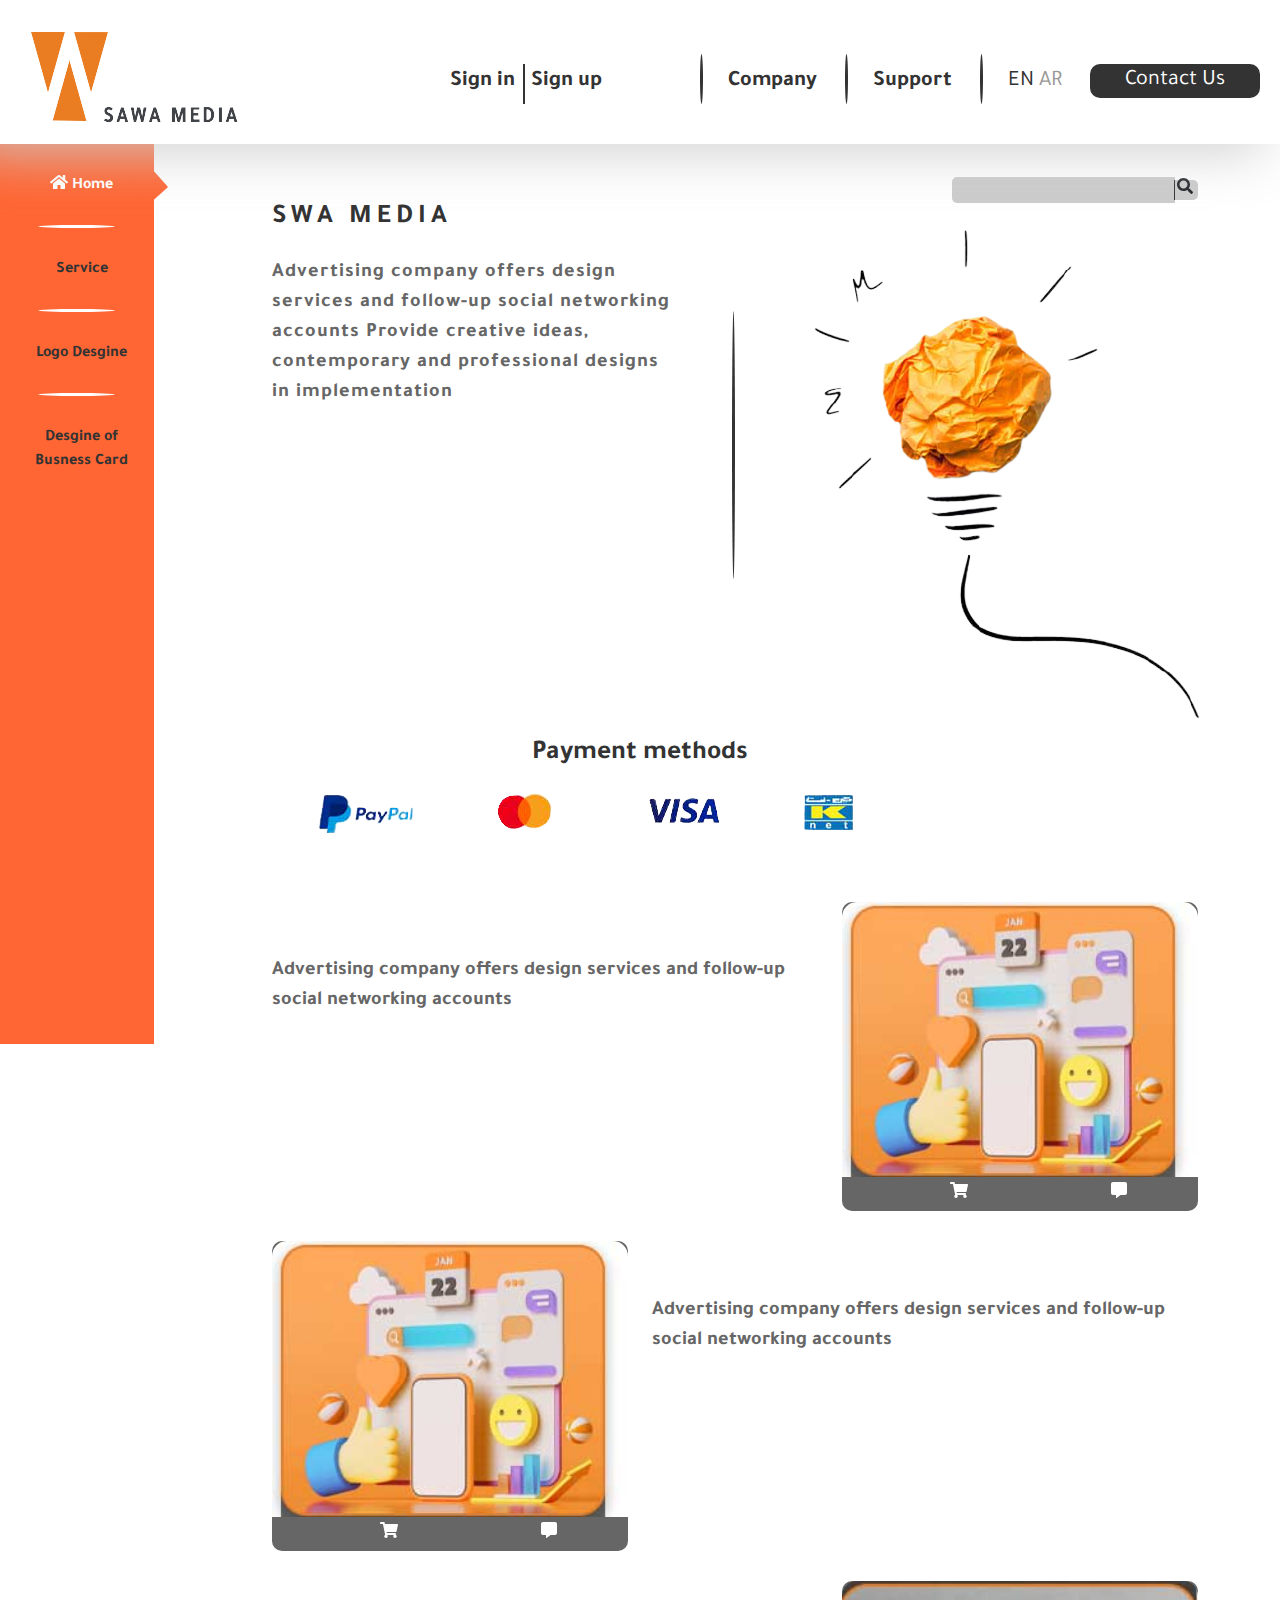
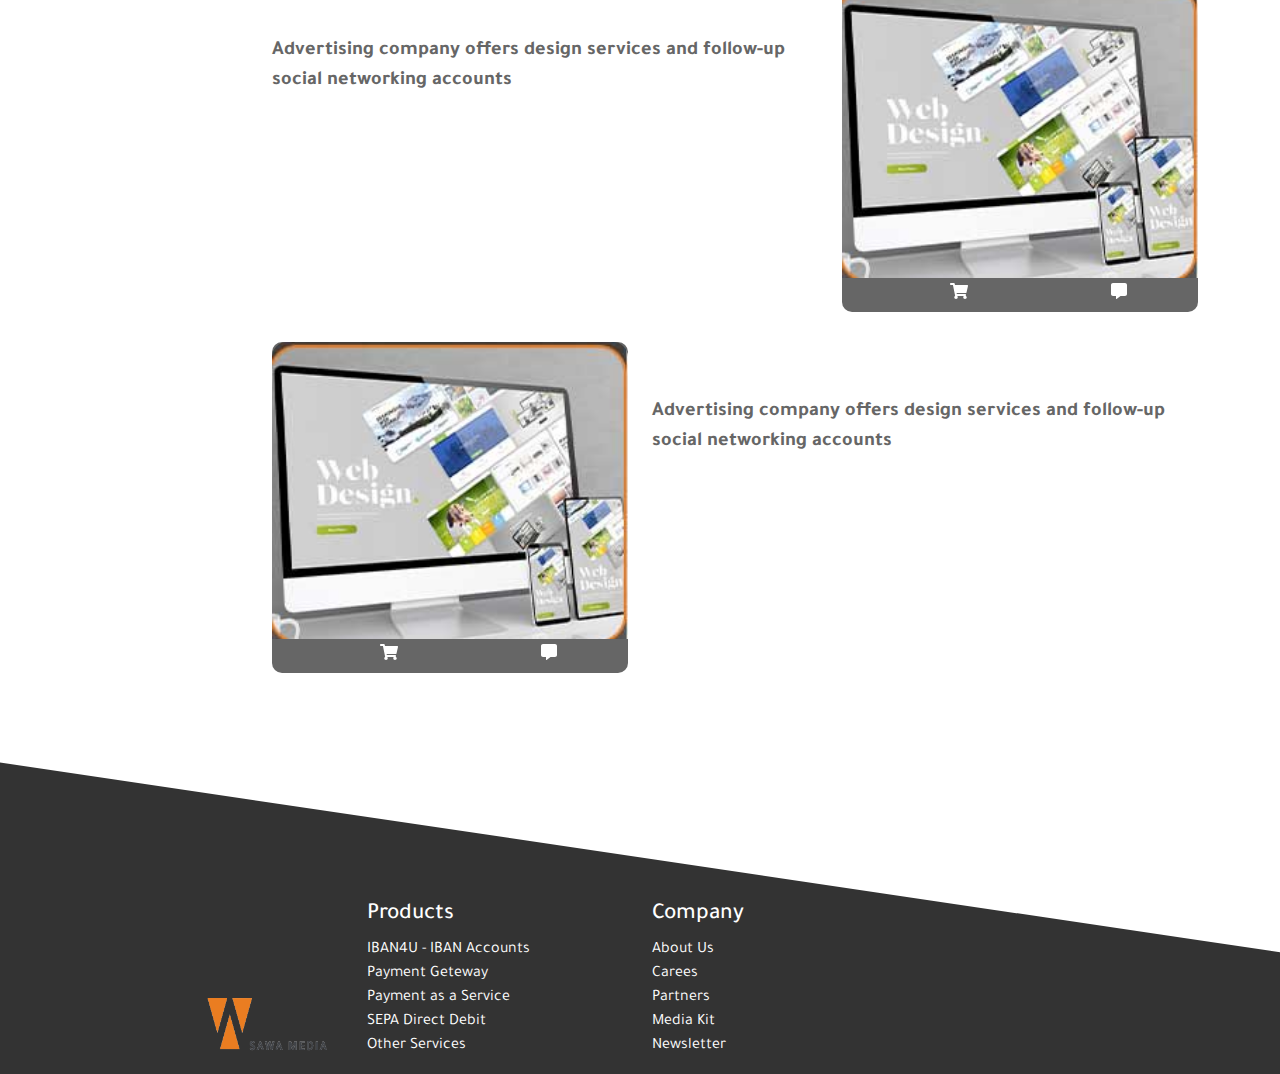
<file: index.html>
<!DOCTYPE html>
<html lang="en">
  <head>
    <meta charset="UTF-8" />
    <meta http-equiv="X-UA-Compatible" content="IE=edge" />
    <meta name="viewport" content="width=device-width, initial-scale=1.0" />
    <title>SAWA MEDIA</title>
    <link rel="stylesheet" href="./css/bootstrap.min.css" />
    <link rel="stylesheet" href="./css/fontawesome.min.css.css" />
    
    <link
      href="https://fonts.googleapis.com/css2?family=Tajawal:wght@400;700;900&display=swap"
      rel="stylesheet"
    />
    <link rel="stylesheet" href="./css/style.css" />
    <link rel="stylesheet" href="./css/responsive.css">
  </head>
  <body>
    <!-- header part start -->

    <header id="top-header">
      <nav class="navbar navbar-expand-md navbar-light py-0 main-header">
        <div class="container-fluid px-0">
          <a class="logo" href="./index.html">
            <img src="./images/logo.png" alt="SAWA" />
          </a>
          <button
            class="navbar-toggler"
            type="button"
            data-bs-toggle="collapse"
            data-bs-target="#mynav"
            aria-controls="navbarSupportedContent"
            aria-expanded="false"
            aria-label="Toggle navigation"
          >
            <span class="navbar-toggler-icon"></span>
          </button>
          <div class="collapse navbar-collapse" id="mynav">
            <ul class="navbar-nav ms-auto mb-2 mb-lg-0">
              <li class="nav-item registation d-flex">
                <a class="nav-link signin" href="./signin.html">Sign in </a>
                <a class="nav-link" href="./signup.html">Sign up </a>
              </li>
              <li class="nav-item vector">
                <a href="" class="nav-link">Company</a>
              </li>
              <li class="nav-item vector">
                <a href="" class="nav-link">Support</a>
              </li>
              <li class="nav-item lang vector">
                <a href="" class="nav-link">EN <span>AR</span></a>
              </li>
              <li class="nav-item contact">
                <a href="./contact-us.html" class="nav-link">Contact Us</a>
              </li>
            </ul>
          </div>
        </div>
      </nav>
      <!-- left slidebar -->
      <div id="left-slide">
        
        <ul class="nav flex-column">
          <li class="nav-item">
            <a class="nav-link active" data-bs-toggle="tab" aria-current="page" href="./index.html"><i class="fas fa-home"></i> Home</a>
          </li>
          <li class="nav-item">
            <a class="nav-link" data-toggle="tab"   href="./service.html"> Service</a>
          </li>
          <li class="nav-item">
            <a class="nav-link" data-bs-toggle="tab" href="./logoDesgine.html">Logo Desgine</a>
          </li>
          <li class="nav-item">
            <a class="nav-link" data-bs-toggle="tab" href="./busness.html">Desgine of Busness Card</a>
          </li>
         
        </ul>
      </div>
    </header>

    <!-- header part ends -->

  

    <!-- media part start -->

    <section id="media">
      <div class="container">
        <div class="search text-end">
          <form action="">
            <input type="text" class="search-box" />
            <span class="search-icon"> <i class="fas fa-search"></i></span>
          </form>
        </div>
        <div class="row justify-space-between">
          <div class="col-xxl-6 offset-xl-2 col-xxl-1 offset-xl-2 col-lg-5 offset-md-2 col-md-6 content">
            <h2>SWA MEDIA</h2>
            <p>
              Advertising company offers design services and follow-up social
              networking accounts Provide creative ideas, contemporary and
              professional designs in implementation
            </p>
          </div>
          <div class="col-lg-5 col-xxl-4 col-md-4 ">
            <div class="right-img">
              <img
                src="./images/web-site-design-removebg-preview (1).png"
                alt=""
              />
            </div>
          </div>
          <div class="col-lg-10 offset-xl-1 offset-lg-2 text-center payment">
            <h2>Payment methods</h2>
            <ul class="text-center justify-content-center d-flex pyment_img">
              <li>
                <a href="#">
                  <img src="./images/pament1-removebg-preview.png" alt="" />
                </a>
              </li>
              <li>
                <a href="#">
                  <img src="./images/pament2-removebg-preview.png" alt="" />
                </a>
              </li>
              <li>
                <a href="#">
                  <img src="./images/pament3-removebg-preview.png" alt="" />
                </a>
              </li>
              <li>
                <a href="#">
                  <img src="./images/pament4-removebg-preview.png" alt="" />
                </a>
              </li>
            </ul>
          </div>
        </div>
      </div>
    </section>

    <!-- media part end -->
    <!-- service part start -->
    
    <section id="service">
      <div class="container">
        <div class="row justify-content-center">
          <div class="col-xxl-7 offset-xl-2 offset-xxl-1 col-md-6 offset-md-2   secvice-content">
            <p>
              Advertising company offers design services and follow-up social
              networking accounts
            </p>
          </div>
          <div class="col-md-4 text-end">
            <div class="img">
              <img src="./images/service01.jpg" alt="" />

              <div class="icon d-flex justify-content-end">
                <a href=""><i class="fas fa-shopping-cart"></i></a>
                <a href=""><i class="fas fa-comment-alt"></i></a>
              </div>
            </div>
          </div>
          
          <div class="col-md-4  offset-xxl-1 offset-xl-2 offset-md-2 text-end">
            <div class="img">
              <img src="./images/service01.jpg" alt="" />

              <div class="icon d-flex justify-content-end">
                <a href=""><i class="fas fa-shopping-cart"></i></a>
                <a href=""><i class="fas fa-comment-alt"></i></a>
              </div>
            </div>
          </div>
          <div class="col-xxl-7 col-xl-6 col-md-6 secvice-content">
            <p>
              Advertising company offers design services and follow-up social
              networking accounts
            </p>
          </div>
          <div class="col-xxl-7 col-xl-6 col-xl-6 offset-xl-2 offset-xxl-1 col-md-6 offset-md-2  secvice-content">
            <p>
              Advertising company offers design services and follow-up social
              networking accounts
            </p>
          </div>
          <div class="col-md-4 text-end">
            <div class="img">
              <img src="./images/service02.jpg" alt="" />

              <div class="icon d-flex justify-content-end">
                <a href=""><i class="fas fa-shopping-cart"></i></a>
                <a href=""><i class="fas fa-comment-alt"></i></a>
              </div>
            </div>
          </div>
          <div class="col-md-4 offset-xl-2 offset-xxl-1 offset-md-2 text-end">
            <div class="img">
              <img src="./images/service02.jpg" alt="" />

              <div class="icon d-flex justify-content-end">
                <a href=""><i class="fas fa-shopping-cart"></i></a>
                <a href=""><i class="fas fa-comment-alt"></i></a>
              </div>
            </div>
          </div>
          <div class="col-xl-6 col-xxl-7 col-md-6 secvice-content  ">
            <p>
              Advertising company offers design services and follow-up social
              networking accounts
            </p>
          </div>
         
          
         
        </div>
      </div>
    </section>
<!-- service part ends -->

<!-- footer part start -->

<footer id="footer">
<div class="container">
  <div class="row">
    <div class="col-md-2 offset-xl-1 offset-md-2">
      <a href="#">
        <img class="logo" src="./images/logo.png" alt="">
      </a>
    </div>
    <div class="col-md-3 col-sm-6 mt-sm-5 product">
      <h4>Products</h4>
      <ul>
        <li><a href="">IBAN4U - IBAN Accounts</a></li>
        <li><a href="">Payment Geteway</a></li>
        <li><a href="">Payment as a Service</a></li>
        <li><a href="">SEPA Direct Debit</a></li>
        <li><a href="">Other Services</a></li>
      </ul>
    </div>
    <div class="col-md-3 col-sm-6 mt-sm-5 product company">
      <h4>Company</h4>
      <ul>
        <li><a href="./aboutus.html">About Us</a></li>
        <li><a href="">Carees</a></li>
        <li><a href="">Partners</a></li>
        <li><a href="">Media Kit</a></li>
        <li><a href="">Newsletter</a></li>
      </ul>
    </div>
    </div>
  </div>
</div>

</footer>

<!-- footer part ends -->

    <!-- js file link -->
    <script src="./js/jquery-3.6.0.min.js"></script>
    <script src="./js/bootstrap.bundle.min.js"></script>
    
    <script src="./js/all.min.js"></script>
    <script src="./js/index.js"></script>
  </body>
</html>
</file>
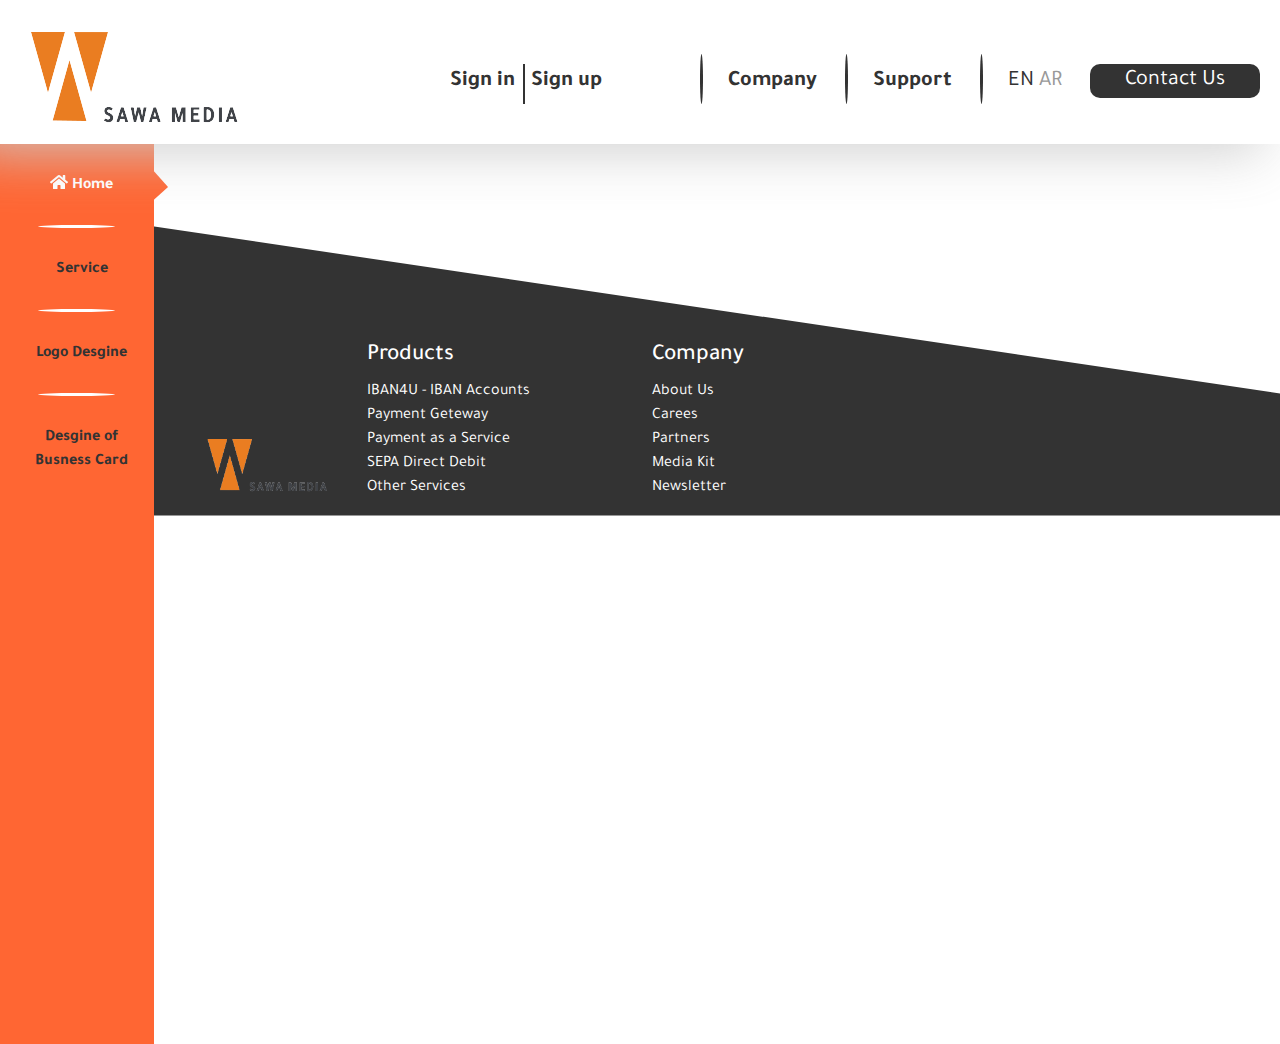
<file: aboutus.html>
<!DOCTYPE html>
<html lang="en">
  <head>
    <meta charset="UTF-8" />
    <meta http-equiv="X-UA-Compatible" content="IE=edge" />
    <meta name="viewport" content="width=device-width, initial-scale=1.0" />
    <title>SAWA MEDIA</title>
    <link rel="stylesheet" href="./css/bootstrap.min.css" />
    <link rel="stylesheet" href="./css/fontawesome.min.css.css" />
    
    <link
      href="https://fonts.googleapis.com/css2?family=Tajawal:wght@400;700;900&display=swap"
      rel="stylesheet"
    />
    <link rel="stylesheet" href="./css/style.css" />
    <link rel="stylesheet" href="./css/responsive.css">
  </head>
  <body>
    <!-- header part start -->

    <header id="top-header">
      <nav class="navbar navbar-expand-md navbar-light py-0 main-header">
        <div class="container-fluid px-0">
          <a class="logo" href="./index.html">
            <img src="./images/logo.png" alt="SAWA" />
          </a>
          <button
            class="navbar-toggler"
            type="button"
            data-bs-toggle="collapse"
            data-bs-target="#mynav"
            aria-controls="navbarSupportedContent"
            aria-expanded="false"
            aria-label="Toggle navigation"
          >
            <span class="navbar-toggler-icon"></span>
          </button>
          <div class="collapse navbar-collapse" id="mynav">
            <ul class="navbar-nav ms-auto mb-2 mb-lg-0">
              <li class="nav-item registation d-flex">
                <a class="nav-link signin" href="./signin.html">Sign in </a>
                <a class="nav-link" href="./signup.html">Sign up </a>
              </li>
              <li class="nav-item vector">
                <a href="" class="nav-link">Company</a>
              </li>
              <li class="nav-item vector">
                <a href="" class="nav-link">Support</a>
              </li>
              <li class="nav-item lang vector">
                <a href="" class="nav-link">EN <span>AR</span></a>
              </li>
              <li class="nav-item contact">
                <a href="" class="nav-link">Contact Us</a>
              </li>
            </ul>
          </div>
        </div>
      </nav>
      <!-- left slidebar -->
      <div id="left-slide">
        
        <ul class="nav flex-column">
          <li class="nav-item">
            <a class="nav-link active" data-bs-toggle="tab" aria-current="page" href="./index.html"><i class="fas fa-home"></i> Home</a>
          </li>
          <li class="nav-item">
            <a class="nav-link" data-toggle="tab"   href="./service.html"> Service</a>
          </li>
          <li class="nav-item">
            <a class="nav-link" data-bs-toggle="tab" href="./logoDesgine.html">Logo Desgine</a>
          </li>
          <li class="nav-item">
            <a class="nav-link" data-bs-toggle="tab" href="./busness.html">Desgine of Busness Card</a>
          </li>
         
        </ul>
      </div>
    </header>

    <!-- header part ends -->

      <!-- about us part start -->

      <section id="about-us"></section>

      <!-- about us part ends -->

<!-- footer part start -->

<footer id="footer">
<div class="container">
  <div class="row">
    <div class="col-md-2 offset-xl-1 offset-md-2">
      <a href="#">
        <img class="logo" src="./images/logo.png" alt="">
      </a>
    </div>
    <div class="col-md-3 col-sm-6 mt-sm-5 product">
      <h4>Products</h4>
      <ul>
        <li><a href="">IBAN4U - IBAN Accounts</a></li>
        <li><a href="">Payment Geteway</a></li>
        <li><a href="">Payment as a Service</a></li>
        <li><a href="">SEPA Direct Debit</a></li>
        <li><a href="">Other Services</a></li>
      </ul>
    </div>
    <div class="col-md-3 col-sm-6 mt-sm-5 product company">
      <h4>Company</h4>
      <ul>
        <li><a href="">About Us</a></li>
        <li><a href="">Carees</a></li>
        <li><a href="">Partners</a></li>
        <li><a href="">Media Kit</a></li>
        <li><a href="">Newsletter</a></li>
      </ul>
    </div>
    </div>
  </div>
</div>

</footer>

<!-- footer part ends -->

    <!-- js file link -->
    <script src="./js/jquery-3.6.0.min.js"></script>
    <script src="./js/bootstrap.bundle.min.js"></script>
    
    <script src="./js/all.min.js"></script>
    <script src="./js/index.js"></script>
  </body>
</html>
</file>
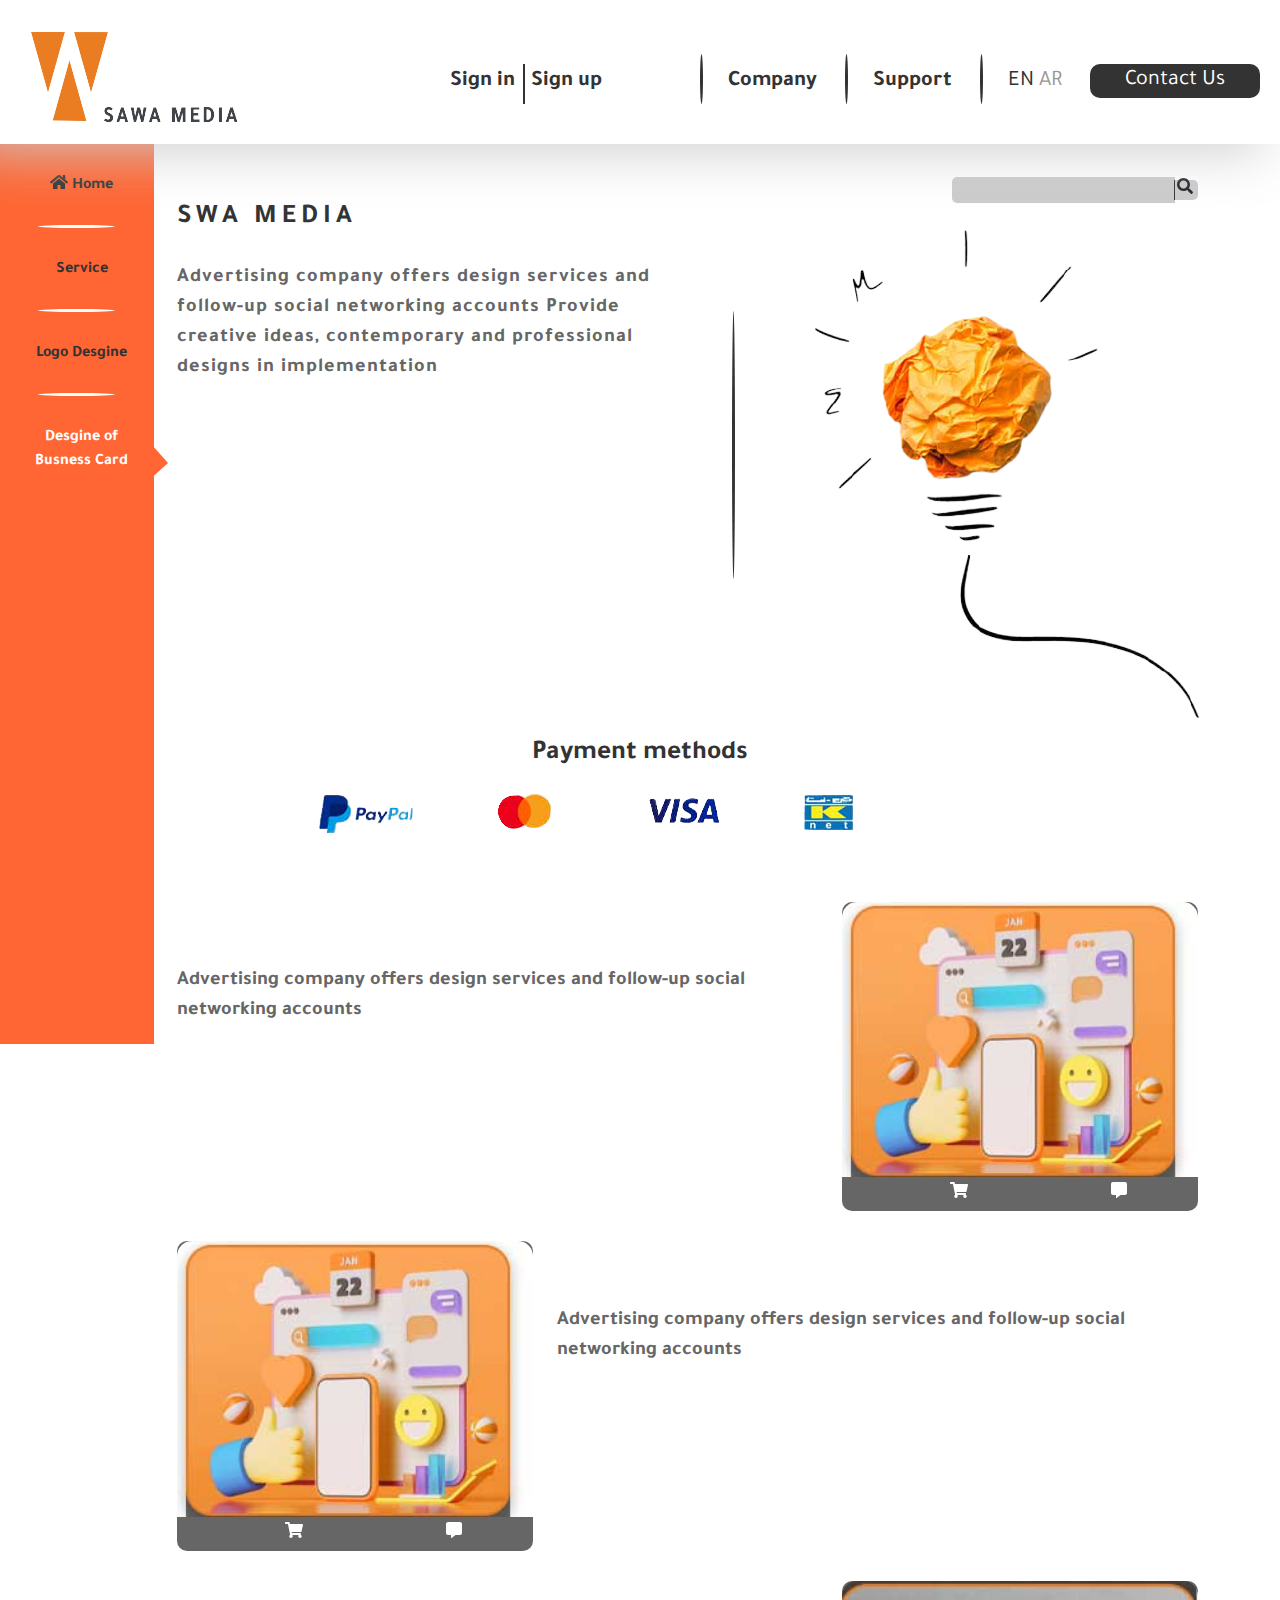
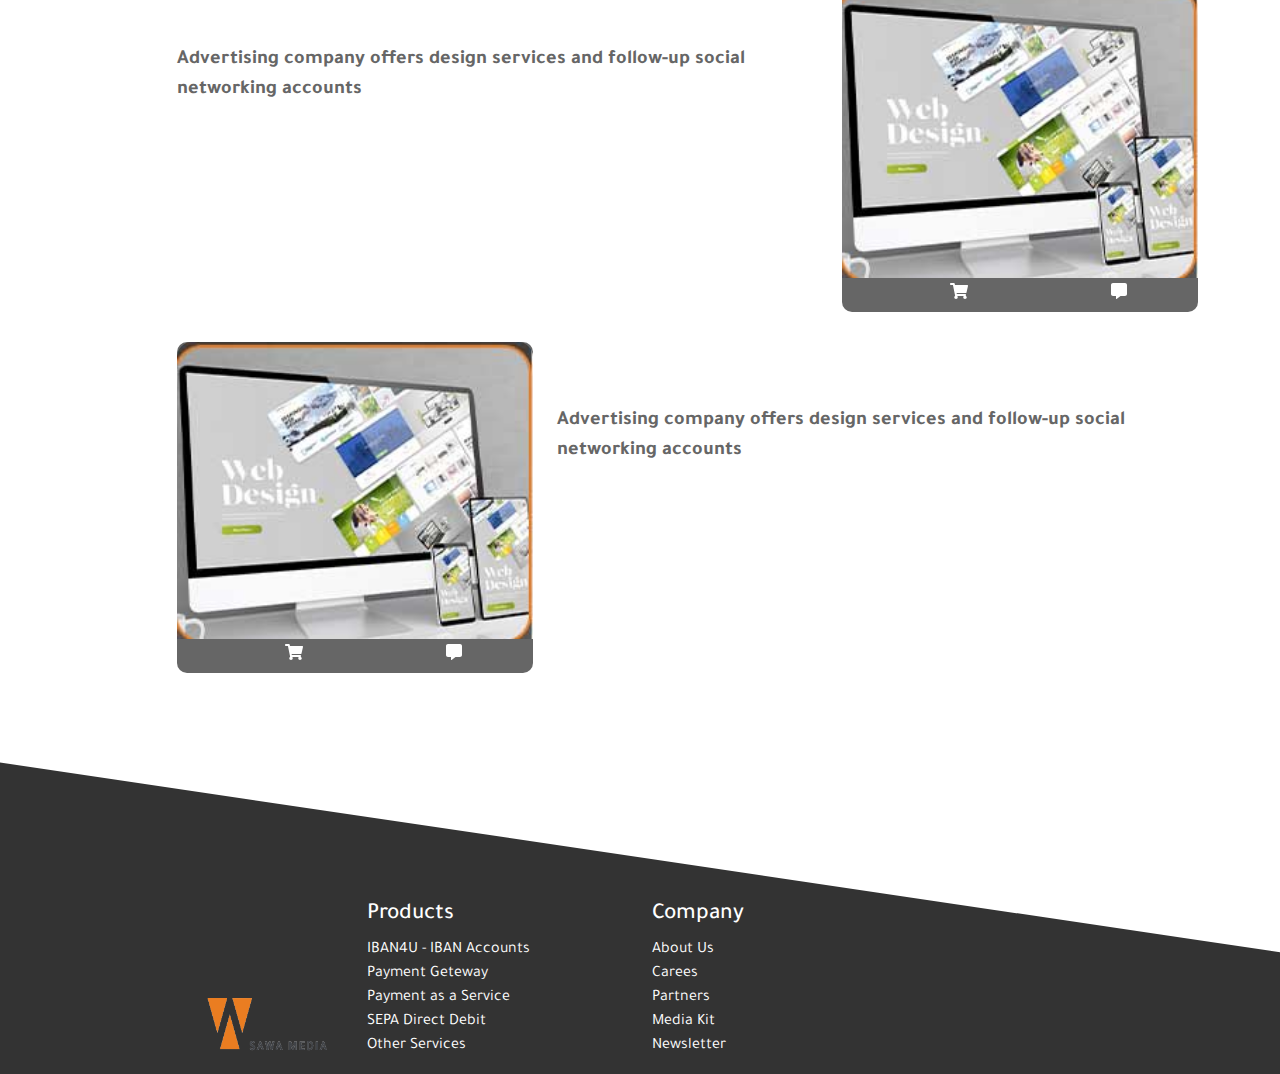
<file: busness.html>
<!DOCTYPE html>
<html lang="en">
  <head>
    <meta charset="UTF-8" />
    <meta http-equiv="X-UA-Compatible" content="IE=edge" />
    <meta name="viewport" content="width=device-width, initial-scale=1.0" />
    <title>SAWA MEDIA</title>
    <link rel="stylesheet" href="./css/bootstrap.min.css" />
    <link rel="stylesheet" href="./css/fontawesome.min.css.css" />
    
    <link
      href="https://fonts.googleapis.com/css2?family=Tajawal:wght@400;700;900&display=swap"
      rel="stylesheet"
    />
    <link rel="stylesheet" href="./css/style.css" />
    <link rel="stylesheet" href="./css/responsive.css">
  </head>
  <body>
    <!-- header part start -->

    <header id="top-header">
      <nav class="navbar navbar-expand-md navbar-light py-0 main-header">
        <div class="container-fluid px-0">
          <a class="logo" href="./index.html">
            <img src="./images/logo.png" alt="SAWA" />
          </a>
          <button
            class="navbar-toggler"
            type="button"
            data-bs-toggle="collapse"
            data-bs-target="#mynav"
            aria-controls="navbarSupportedContent"
            aria-expanded="false"
            aria-label="Toggle navigation"
          >
            <span class="navbar-toggler-icon"></span>
          </button>
          <div class="collapse navbar-collapse" id="mynav">
            <ul class="navbar-nav ms-auto mb-2 mb-lg-0">
              <li class="nav-item registation d-flex">
                <a class="nav-link signin" href="./signin.html">Sign in </a>
                <a class="nav-link" href="./signup.html">Sign up </a>
              </li>
              <li class="nav-item vector">
                <a href="" class="nav-link">Company</a>
              </li>
              <li class="nav-item vector">
                <a href="" class="nav-link">Support</a>
              </li>
              <li class="nav-item lang vector">
                <a href="" class="nav-link">EN <span>AR</span></a>
              </li>
              <li class="nav-item contact">
                <a href="./contact-us.html" class="nav-link">Contact Us</a>
              </li>
            </ul>
          </div>
        </div>
      </nav>
      <!-- left slidebar -->
      <div id="left-slide">
        
        <ul class="nav flex-column">
          <li class="nav-item">
            <a class="nav-link "   href="./index.html"><i class="fas fa-home"></i> Home</a>
          </li>
          <li class="nav-item">
            <a class="nav-link"   href="./service.html">Service</a>
          </li>
          <li class="nav-item">
            <a class="nav-link"  href="./logoDesgine.html">Logo Desgine</a>
          </li>
          <li class="nav-item">
            <a class="nav-link active" href="./busness.html">Desgine of Busness Card</a>
          </li>
         
        </ul>
      </div>
    </header>

    <!-- header part ends -->

    <!-- media part start -->

    <section id="media">
      <div class="container">
        <div class="search text-end">
          <form action="">
            <input type="text" class="search-box" />
            <span class="search-icon"> <i class="fas fa-search"></i></span>
          </form>
        </div>
        <div class="row justify-space-between">
          <div class="col-xl-6 offset-xl-1 offset-lg-2 col-lg-5 offset-md-2 col-md-6 content">
            <h2>SWA MEDIA</h2>
            <p>
              Advertising company offers design services and follow-up social
              networking accounts Provide creative ideas, contemporary and
              professional designs in implementation
            </p>
          </div>
          <div class="col-lg-5 col-md-4 ">
            <div class="right-img">
              <img
                src="./images/web-site-design-removebg-preview (1).png"
                alt=""
              />
            </div>
          </div>
          <div class="col-lg-10 offset-xl-1 offset-lg-2 text-center payment">
            <h2>Payment methods</h2>
            <ul class="text-center justify-content-center d-flex pyment_img">
              <li>
                <a href="#">
                  <img src="./images/pament1-removebg-preview.png" alt="" />
                </a>
              </li>
              <li>
                <a href="#">
                  <img src="./images/pament2-removebg-preview.png" alt="" />
                </a>
              </li>
              <li>
                <a href="#">
                  <img src="./images/pament3-removebg-preview.png" alt="" />
                </a>
              </li>
              <li>
                <a href="#">
                  <img src="./images/pament4-removebg-preview.png" alt="" />
                </a>
              </li>
            </ul>
          </div>
        </div>
      </div>
    </section>

    <!-- media part end -->
    <!-- service part start -->
    
    <section id="service">
      <div class="container">
        <div class="row justify-content-center">
          <div class="col-xl-7 offset-xl-1 col-md-6 offset-md-2   secvice-content">
            <p>
              Advertising company offers design services and follow-up social
              networking accounts
            </p>
          </div>
          <div class="col-md-4 text-end">
            <div class="img">
              <img src="./images/service01.jpg" alt="" />

              <div class="icon d-flex justify-content-end">
                <a href=""><i class="fas fa-shopping-cart"></i></a>
                <a href=""><i class="fas fa-comment-alt"></i></a>
              </div>
            </div>
          </div>
          
          <div class="col-md-4 offset-xl-1 offset-md-2 text-end">
            <div class="img">
              <img src="./images/service01.jpg" alt="" />

              <div class="icon d-flex justify-content-end">
                <a href=""><i class="fas fa-shopping-cart"></i></a>
                <a href=""><i class="fas fa-comment-alt"></i></a>
              </div>
            </div>
          </div>
          <div class="col-xl-7 col-md-6 secvice-content">
            <p>
              Advertising company offers design services and follow-up social
              networking accounts
            </p>
          </div>
          <div class="col-xl-7 offset-xl-1 col-md-6 offset-md-2  secvice-content">
            <p>
              Advertising company offers design services and follow-up social
              networking accounts
            </p>
          </div>
          <div class="col-md-4 text-end">
            <div class="img">
              <img src="./images/service02.jpg" alt="" />

              <div class="icon d-flex justify-content-end">
                <a href=""><i class="fas fa-shopping-cart"></i></a>
                <a href=""><i class="fas fa-comment-alt"></i></a>
              </div>
            </div>
          </div>
          <div class="col-md-4 offset-xl-1 offset-md-2 text-end">
            <div class="img">
              <img src="./images/service02.jpg" alt="" />

              <div class="icon d-flex justify-content-end">
                <a href=""><i class="fas fa-shopping-cart"></i></a>
                <a href=""><i class="fas fa-comment-alt"></i></a>
              </div>
            </div>
          </div>
          <div class="col-xl-7 col-md-6 secvice-content  ">
            <p>
              Advertising company offers design services and follow-up social
              networking accounts
            </p>
          </div>
         
          
         
        </div>
      </div>
    </section>
<!-- service part ends -->

<!-- footer part start -->

<footer id="footer">
<div class="container">
  <div class="row">
    <div class="col-md-2 offset-xl-1 offset-md-2">
      <a href="#">
        <img class="logo" src="./images/logo.png" alt="">
      </a>
    </div>
    <div class="col-md-3 col-sm-6 mt-sm-5 product">
      <h4>Products</h4>
      <ul>
        <li><a href="">IBAN4U - IBAN Accounts</a></li>
        <li><a href="">Payment Geteway</a></li>
        <li><a href="">Payment as a Service</a></li>
        <li><a href="">SEPA Direct Debit</a></li>
        <li><a href="">Other Services</a></li>
      </ul>
    </div>
    <div class="col-md-3 col-sm-6 mt-sm-5 product company">
      <h4>Company</h4>
      <ul>
        <li><a href="">About Us</a></li>
        <li><a href="">Carees</a></li>
        <li><a href="">Partners</a></li>
        <li><a href="">Media Kit</a></li>
        <li><a href="">Newsletter</a></li>
      </ul>
    </div>
    </div>
  </div>
</div>

</footer>

<!-- footer part ends -->

    <!-- js file link -->
    <script src="./js/jquery-3.6.0.min.js"></script>
    <script src="./js/bootstrap.bundle.min.js"></script>
    
    <script src="./js/all.min.js"></script>
    <script src="./js/index.js"></script>
  </body>
</html>
</file>
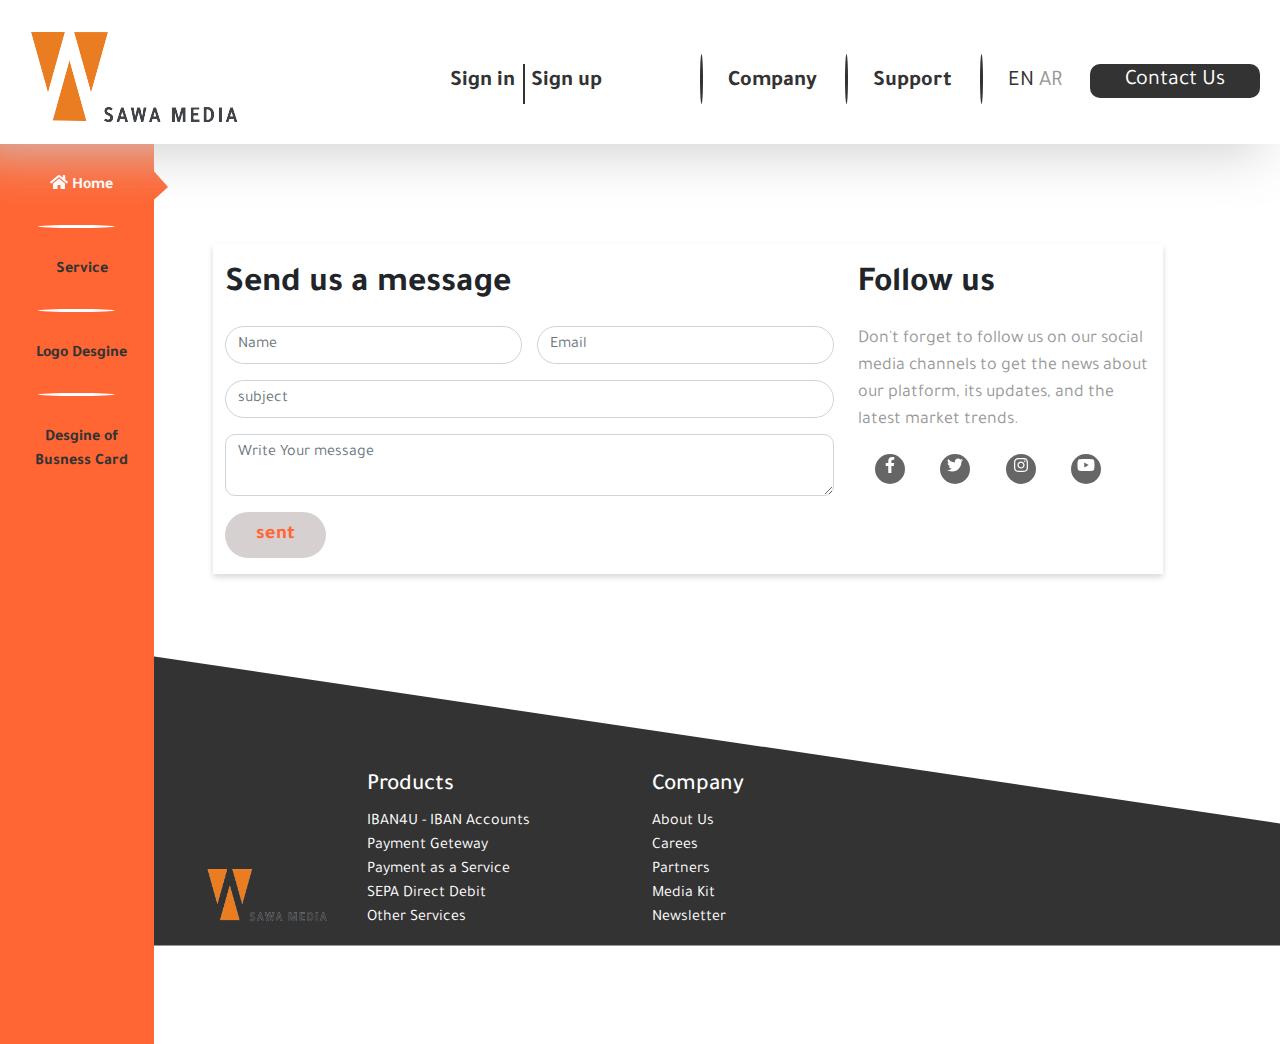
<file: contact-us.html>
<!DOCTYPE html>
<html lang="en">
  <head>
    <meta charset="UTF-8" />
    <meta http-equiv="X-UA-Compatible" content="IE=edge" />
    <meta name="viewport" content="width=device-width, initial-scale=1.0" />
    <title>SAWA MEDIA</title>
    <link rel="stylesheet" href="./css/bootstrap.min.css" />
    <link rel="stylesheet" href="./css/fontawesome.min.css.css" />
    
    <link
      href="https://fonts.googleapis.com/css2?family=Tajawal:wght@400;700;900&display=swap"
      rel="stylesheet"
    />
    <link rel="stylesheet" href="./css/style.css" />
    <link rel="stylesheet" href="./css/responsive.css">
  </head>
  <body>
    <!-- header part start -->

    <header id="top-header">
      <nav class="navbar navbar-expand-md navbar-light py-0 main-header">
        <div class="container-fluid px-0">
          <a class="logo" href="./index.html">
            <img src="./images/logo.png" alt="SAWA" />
          </a>
          <button
            class="navbar-toggler"
            type="button"
            data-bs-toggle="collapse"
            data-bs-target="#mynav"
            aria-controls="navbarSupportedContent"
            aria-expanded="false"
            aria-label="Toggle navigation"
          >
            <span class="navbar-toggler-icon"></span>
          </button>
          <div class="collapse navbar-collapse" id="mynav">
            <ul class="navbar-nav ms-auto mb-2 mb-lg-0">
              <li class="nav-item registation d-flex">
                <a class="nav-link signin" href="./signin.html">Sign in </a>
                <a class="nav-link" href="./signup.html">Sign up </a>
              </li>
              <li class="nav-item vector">
                <a href="" class="nav-link">Company</a>
              </li>
              <li class="nav-item vector">
                <a href="" class="nav-link">Support</a>
              </li>
              <li class="nav-item lang vector">
                <a href="" class="nav-link">EN <span>AR</span></a>
              </li>
              <li class="nav-item contact">
                <a href="./contact-us.html" class="nav-link">Contact Us</a>
              </li>
            </ul>
          </div>
        </div>
      </nav>
      <!-- left slidebar -->
      <div id="left-slide">
        
        <ul class="nav flex-column">
          <li class="nav-item">
            <a class="nav-link active" data-bs-toggle="tab" aria-current="page" href="./index.html"><i class="fas fa-home"></i> Home</a>
          </li>
          <li class="nav-item">
            <a class="nav-link" data-toggle="tab"   href="./service.html"> Service</a>
          </li>
          <li class="nav-item">
            <a class="nav-link" data-bs-toggle="tab" href="./logoDesgine.html">Logo Desgine</a>
          </li>
          <li class="nav-item">
            <a class="nav-link" data-bs-toggle="tab" href="./busness.html">Desgine of Busness Card</a>
          </li>
         
        </ul>
      </div>
    </header>

    <!-- header part ends -->

      <!-- contact us part start -->

      <section id="contact-us">
          <div class="container">
              <div class="row justify-content-center">
                  <div class="col-xl-10 col-lg-9 col-sm-10 offset-sm-2  offset-md-1 contact-us">
                     <div class="row">
                         <div class="col-sm-8 left-side">
                            <h2>Send us a message</h2>
                            <form action="">
                                <div class="input-group mb-3">
                                    <input type="text" class="form-control me-3" placeholder="Name">
                                    <input type="email" class="form-control" placeholder="Email">
                                </div>
                                <div class="mb-3">
                                    <input type="text" class="form-control me-3" placeholder="subject">
                                </div>
                                <div class="mb-3">
                                   <textarea name="" class="form-control" placeholder="Write Your message"></textarea>
                                </div>
                                <div class="mb-3">
                                    <button type="submit" class="btn">sent</button>
                                </div>
                            </form>
                         </div>
                         <div class="col-sm-4 right-side">
                             <h2>Follow us</h2>
                            <P>Don't forget to follow us on our social media channels to get the news about our platform, its updates, and the latest market trends.</P>
                            <ul class="d-flex   text-start">
                                <li>
                                    <a href=""><i class="fab fa-facebook-f"></i></a>
                                </li>
                                <li>
                                   <a href=""> <i class="fab fa-twitter"></i></a>
                                </li>
                                <li>
                                   <a href=""><i class="fab fa-instagram"></i></a> 
                                </li>
                                <li>
                                   <a href=""><i class="fab fa-youtube"></i></a> 
                                </li>
                            </ul>
                         </div>
                     </div>
                  </div>
              </div>
          </div>
      </section>

      <!-- contact us part ends -->

<!-- footer part start -->

<footer id="footer">
<div class="container">
  <div class="row">
    <div class="col-md-2 offset-xl-1 offset-md-2">
      <a href="#">
        <img class="logo" src="./images/logo.png" alt="">
      </a>
    </div>
    <div class="col-md-3 col-sm-6 mt-sm-5 product">
      <h4>Products</h4>
      <ul>
        <li><a href="">IBAN4U - IBAN Accounts</a></li>
        <li><a href="">Payment Geteway</a></li>
        <li><a href="">Payment as a Service</a></li>
        <li><a href="">SEPA Direct Debit</a></li>
        <li><a href="">Other Services</a></li>
      </ul>
    </div>
    <div class="col-md-3 col-sm-6 mt-sm-5 product company">
      <h4>Company</h4>
      <ul>
        <li><a href="">About Us</a></li>
        <li><a href="">Carees</a></li>
        <li><a href="">Partners</a></li>
        <li><a href="">Media Kit</a></li>
        <li><a href="">Newsletter</a></li>
      </ul>
    </div>
    </div>
  </div>
</div>

</footer>

<!-- footer part ends -->

    <!-- js file link -->
    <script src="./js/jquery-3.6.0.min.js"></script>
    <script src="./js/bootstrap.bundle.min.js"></script>
    
    <script src="./js/all.min.js"></script>
    <script src="./js/index.js"></script>
  </body>
</html>
</file>
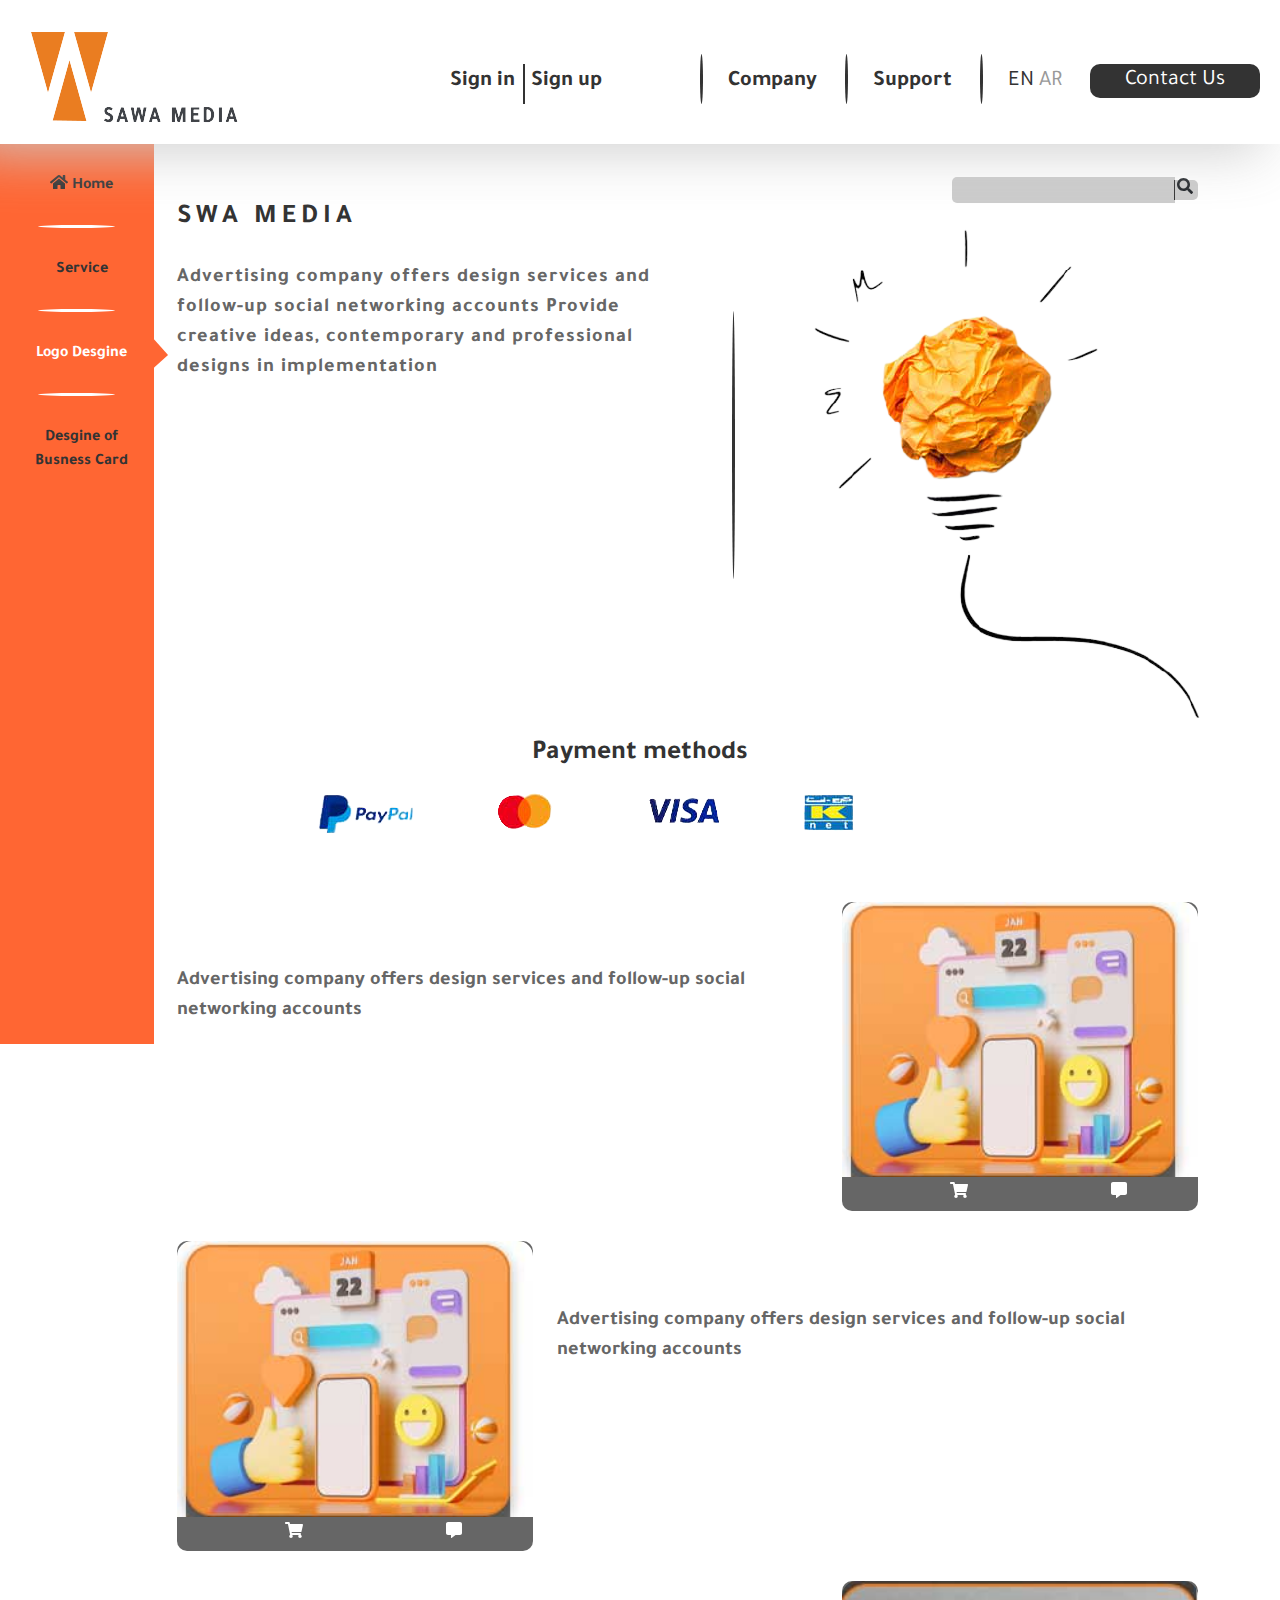
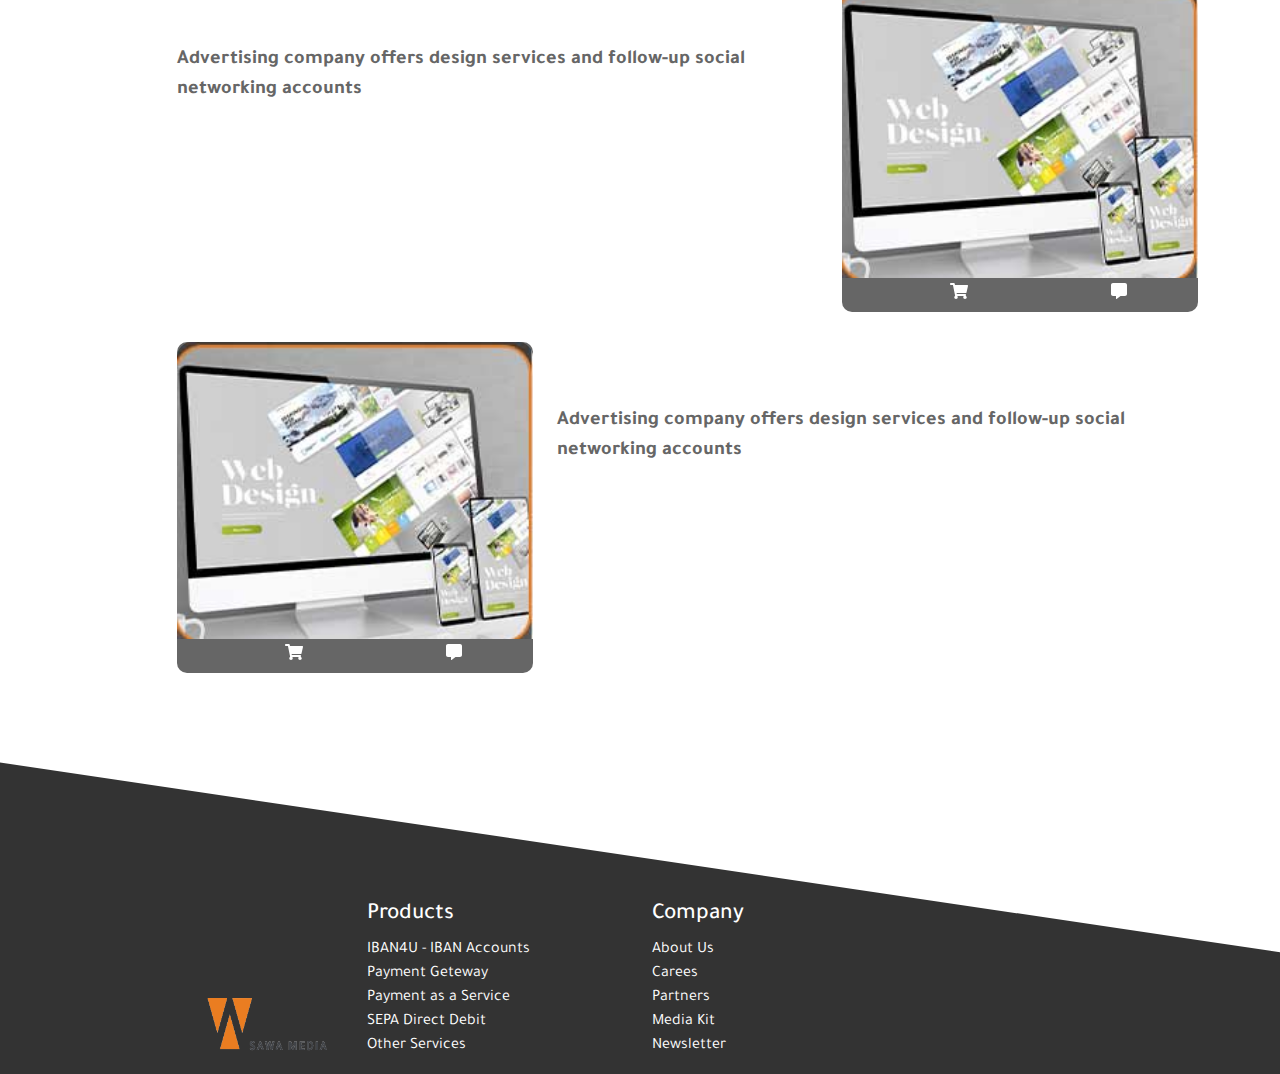
<file: logoDesgine.html>
<!DOCTYPE html>
<html lang="en">
  <head>
    <meta charset="UTF-8" />
    <meta http-equiv="X-UA-Compatible" content="IE=edge" />
    <meta name="viewport" content="width=device-width, initial-scale=1.0" />
    <title>SAWA MEDIA</title>
    <link rel="stylesheet" href="./css/bootstrap.min.css" />
    <link rel="stylesheet" href="./css/fontawesome.min.css.css" />
    
    <link
      href="https://fonts.googleapis.com/css2?family=Tajawal:wght@400;700;900&display=swap"
      rel="stylesheet"
    />
    <link rel="stylesheet" href="./css/style.css" />
    <link rel="stylesheet" href="./css/responsive.css">
  </head>
  <body>
    <!-- header part start -->

    <header id="top-header">
      <nav class="navbar navbar-expand-md navbar-light py-0 main-header">
        <div class="container-fluid px-0">
          <a class="logo" href="#">
            <img src="./images/logo.png" alt="SAWA" />
          </a>
          <button
            class="navbar-toggler"
            type="button"
            data-bs-toggle="collapse"
            data-bs-target="#mynav"
            aria-controls="navbarSupportedContent"
            aria-expanded="false"
            aria-label="Toggle navigation"
          >
            <span class="navbar-toggler-icon"></span>
          </button>
          <div class="collapse navbar-collapse" id="mynav">
            <ul class="navbar-nav ms-auto mb-2 mb-lg-0">
              <li class="nav-item registation d-flex">
                <a class="nav-link signin" href="./signin.html">Sign in </a>
                <a class="nav-link" href="./signup.html">Sign up </a>
              </li>
              <li class="nav-item vector">
                <a href="" class="nav-link">Company</a>
              </li>
              <li class="nav-item vector">
                <a href="" class="nav-link">Support</a>
              </li>
              <li class="nav-item lang vector">
                <a href="" class="nav-link">EN <span>AR</span></a>
              </li>
              <li class="nav-item contact">
                <a href="./contact-us.html" class="nav-link">Contact Us</a>
              </li>
            </ul>
          </div>
        </div>
      </nav>
      <!-- left slidebar -->
      <div id="left-slide">
        
        <ul class="nav flex-column">
          <li class="nav-item">
            <a class="nav-link "   href="./index.html"><i class="fas fa-home"></i> Home</a>
          </li>
          <li class="nav-item">
            <a class="nav-link"   href="./service.html">Service</a>
          </li>
          <li class="nav-item">
            <a class="nav-link active" aria-current="page"  href="./logoDesgine.html">Logo Desgine</a>
          </li>
          <li class="nav-item">
            <a class="nav-link "  href="./busness.html">Desgine of Busness Card</a>
          </li>
         
        </ul>
      </div>
    </header>

    <!-- header part ends -->

    <!-- media part start -->

    <section id="media">
      <div class="container">
        <div class="search text-end">
          <form action="">
            <input type="text" class="search-box" />
            <span class="search-icon"> <i class="fas fa-search"></i></span>
          </form>
        </div>
        <div class="row justify-space-between">
          <div class="col-xl-6 offset-xl-1 offset-lg-2 col-lg-5 offset-md-2 col-md-6 content">
            <h2>SWA MEDIA</h2>
            <p>
              Advertising company offers design services and follow-up social
              networking accounts Provide creative ideas, contemporary and
              professional designs in implementation
            </p>
          </div>
          <div class="col-lg-5 col-md-4 ">
            <div class="right-img">
              <img
                src="./images/web-site-design-removebg-preview (1).png"
                alt=""
              />
            </div>
          </div>
          <div class="col-lg-10 offset-xl-1 offset-lg-2 text-center payment">
            <h2>Payment methods</h2>
            <ul class="text-center justify-content-center d-flex pyment_img">
              <li>
                <a href="#">
                  <img src="./images/pament1-removebg-preview.png" alt="" />
                </a>
              </li>
              <li>
                <a href="#">
                  <img src="./images/pament2-removebg-preview.png" alt="" />
                </a>
              </li>
              <li>
                <a href="#">
                  <img src="./images/pament3-removebg-preview.png" alt="" />
                </a>
              </li>
              <li>
                <a href="#">
                  <img src="./images/pament4-removebg-preview.png" alt="" />
                </a>
              </li>
            </ul>
          </div>
        </div>
      </div>
    </section>

    <!-- media part end -->
    <!-- service part start -->
    
    <section id="service">
      <div class="container">
        <div class="row justify-content-center">
          <div class="col-xl-7 offset-xl-1 col-md-6 offset-md-2   secvice-content">
            <p>
              Advertising company offers design services and follow-up social
              networking accounts
            </p>
          </div>
          <div class="col-md-4 text-end">
            <div class="img">
              <img src="./images/service01.jpg" alt="" />

              <div class="icon d-flex justify-content-end">
                <a href=""><i class="fas fa-shopping-cart"></i></a>
                <a href=""><i class="fas fa-comment-alt"></i></a>
              </div>
            </div>
          </div>
          
          <div class="col-md-4 offset-xl-1 offset-md-2 text-end">
            <div class="img">
              <img src="./images/service01.jpg" alt="" />

              <div class="icon d-flex justify-content-end">
                <a href=""><i class="fas fa-shopping-cart"></i></a>
                <a href=""><i class="fas fa-comment-alt"></i></a>
              </div>
            </div>
          </div>
          <div class="col-xl-7 col-md-6 secvice-content">
            <p>
              Advertising company offers design services and follow-up social
              networking accounts
            </p>
          </div>
          <div class="col-xl-7 offset-xl-1 col-md-6 offset-md-2  secvice-content">
            <p>
              Advertising company offers design services and follow-up social
              networking accounts
            </p>
          </div>
          <div class="col-md-4 text-end">
            <div class="img">
              <img src="./images/service02.jpg" alt="" />

              <div class="icon d-flex justify-content-end">
                <a href=""><i class="fas fa-shopping-cart"></i></a>
                <a href=""><i class="fas fa-comment-alt"></i></a>
              </div>
            </div>
          </div>
          <div class="col-md-4 offset-xl-1 offset-md-2 text-end">
            <div class="img">
              <img src="./images/service02.jpg" alt="" />

              <div class="icon d-flex justify-content-end">
                <a href=""><i class="fas fa-shopping-cart"></i></a>
                <a href=""><i class="fas fa-comment-alt"></i></a>
              </div>
            </div>
          </div>
          <div class="col-xl-7 col-md-6 secvice-content  ">
            <p>
              Advertising company offers design services and follow-up social
              networking accounts
            </p>
          </div>
         
          
         
        </div>
      </div>
    </section>
<!-- service part ends -->

<!-- footer part start -->

<footer id="footer">
<div class="container">
  <div class="row">
    <div class="col-md-2 offset-xl-1 offset-md-2">
      <a href="#">
        <img class="logo" src="./images/logo.png" alt="">
      </a>
    </div>
    <div class="col-md-3 col-sm-6 mt-sm-5 product">
      <h4>Products</h4>
      <ul>
        <li><a href="">IBAN4U - IBAN Accounts</a></li>
        <li><a href="">Payment Geteway</a></li>
        <li><a href="">Payment as a Service</a></li>
        <li><a href="">SEPA Direct Debit</a></li>
        <li><a href="">Other Services</a></li>
      </ul>
    </div>
    <div class="col-md-3 col-sm-6 mt-sm-5 product company">
      <h4>Company</h4>
      <ul>
        <li><a href="">About Us</a></li>
        <li><a href="">Carees</a></li>
        <li><a href="">Partners</a></li>
        <li><a href="">Media Kit</a></li>
        <li><a href="">Newsletter</a></li>
      </ul>
    </div>
    </div>
  </div>
</div>

</footer>

<!-- footer part ends -->

    <!-- js file link -->
    <script src="./js/jquery-3.6.0.min.js"></script>
    <script src="./js/bootstrap.bundle.min.js"></script>
    
    <script src="./js/all.min.js"></script>
    <script src="./js/index.js"></script>
  </body>
</html>
</file>
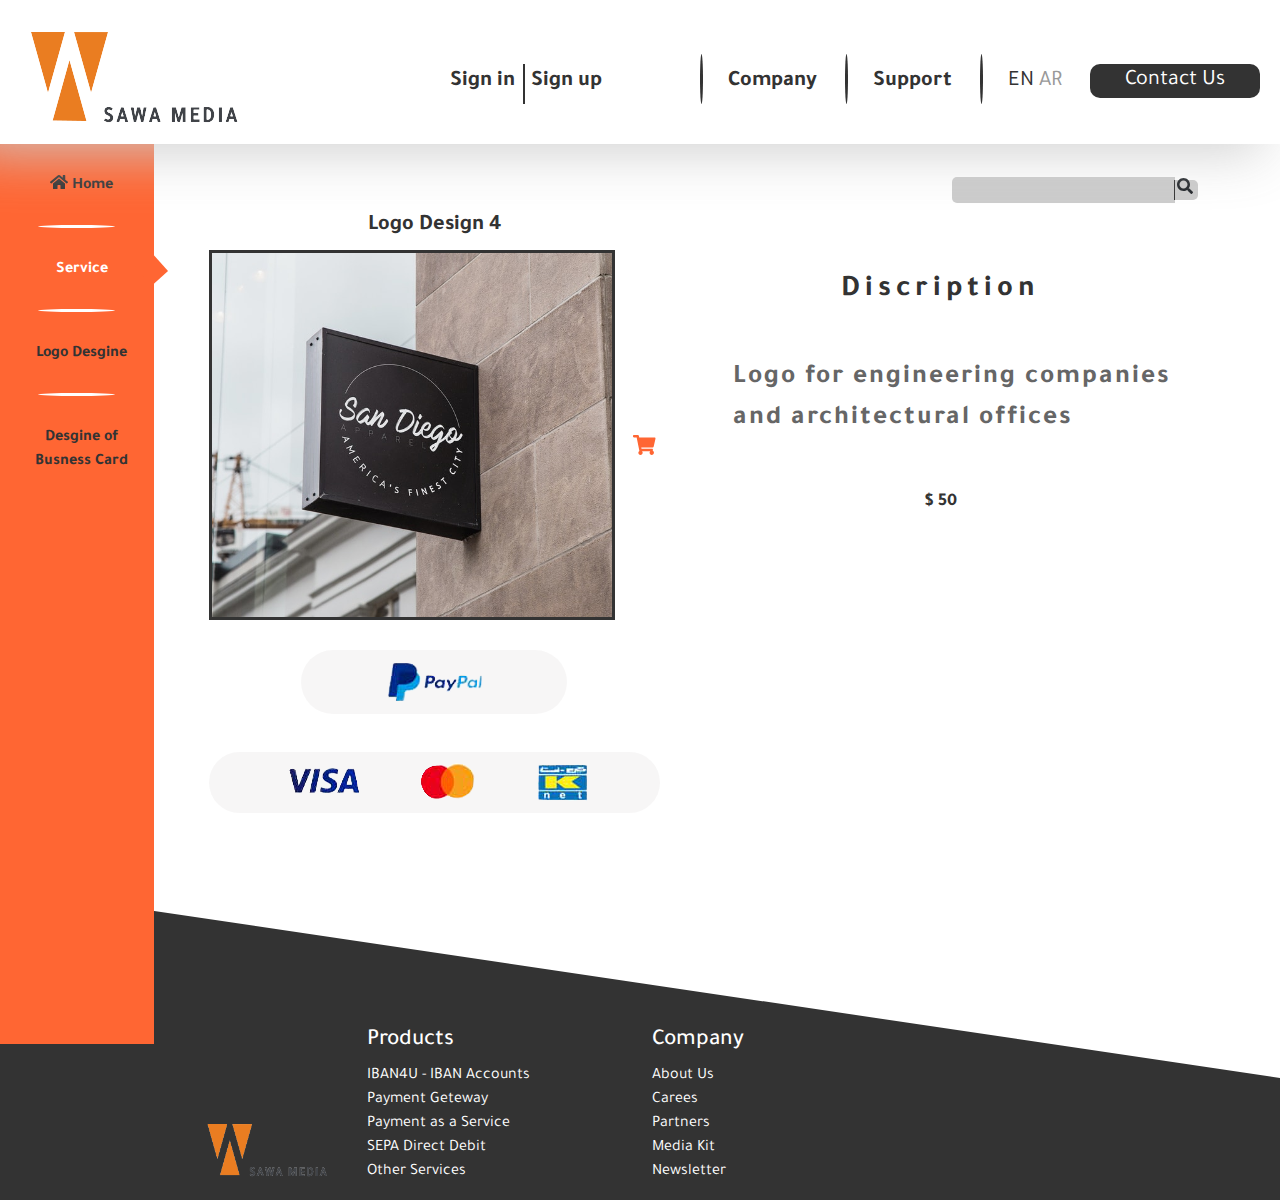
<file: logopayment.html>
<!DOCTYPE html>
<html lang="en">
  <head>
    <meta charset="UTF-8" />
    <meta http-equiv="X-UA-Compatible" content="IE=edge" />
    <meta name="viewport" content="width=device-width, initial-scale=1.0" />
    <title>SAWA MEDIA</title>
    <link rel="stylesheet" href="./css/bootstrap.min.css" />
    <link rel="stylesheet" href="./css/fontawesome.min.css.css" />
    
    <link
      href="https://fonts.googleapis.com/css2?family=Tajawal:wght@400;700;900&display=swap"
      rel="stylesheet"
    />
    <link rel="stylesheet" href="./css/style.css" />
    <link rel="stylesheet" href="./css/responsive.css">
  </head>
  <body>
    <!-- header part start -->

    <header id="top-header">
      <nav class="navbar navbar-expand-md navbar-light py-0 main-header">
        <div class="container-fluid px-0">
          <a class="logo" href="#">
            <img src="./images/logo.png" alt="SAWA" />
          </a>
          <button
            class="navbar-toggler"
            type="button"
            data-bs-toggle="collapse"
            data-bs-target="#mynav"
            aria-controls="navbarSupportedContent"
            aria-expanded="false"
            aria-label="Toggle navigation"
          >
            <span class="navbar-toggler-icon"></span>
          </button>
          <div class="collapse navbar-collapse" id="mynav">
            <ul class="navbar-nav ms-auto mb-2 mb-lg-0">
              <li class="nav-item registation d-flex">
                <a class="nav-link signin" href="#">Sign in </a>
                <a class="nav-link" href="#">Sign up </a>
              </li>
              <li class="nav-item vector">
                <a href="" class="nav-link">Company</a>
              </li>
              <li class="nav-item vector">
                <a href="" class="nav-link">Support</a>
              </li>
              <li class="nav-item lang vector">
                <a href="" class="nav-link">EN <span>AR</span></a>
              </li>
              <li class="nav-item contact">
                <a href="" class="nav-link">Contact Us</a>
              </li>
            </ul>
          </div>
        </div>
      </nav>
      <!-- left slidebar -->
      <div id="left-slide">
        
        <ul class="nav flex-column">
          <li class="nav-item">
            <a class="nav-link "   href="index.html"><i class="fas fa-home"></i> Home</a>
          </li>
          <li class="nav-item">
            <a class="nav-link active" aria-current="page"  href="./service.html">Service</a>
          </li>
          <li class="nav-item">
            <a class="nav-link "  href="./logoDesgine.html">Logo Desgine</a>
          </li>
          <li class="nav-item">
            <a class="nav-link "  href="./busness.html">Desgine of Busness Card</a>
          </li>
         
        </ul>
      </div>
    </header>

    <!-- header part ends -->

 <!-- logo paymemnt page start -->
<!-- payment section start -->

<section id="payment">
   <div class="container">
    <div class="search text-end">
        <form action="">
          <input type="text" class="search-box" />
          <span class="search-icon"> <i class="fas fa-search"></i></span>
        </form>
      </div>
      <div class="row justify-content-evenly">
          <div class="col-md-5 offset-lg-1 offset-sm-2 text-center">
              <h3 class="title text-center">Logo Design 4</h3>
              <div class="img ">
                  <img src="./images/service.jpg" alt="">
                  <a href=""><i class="fas fa-shopping-cart"></i></a>
              </div>
             <a href="" class=" paypal-btn"><img src="./images/pament1-removebg-preview.png" alt=""></a>
             <ul class="payment-btn-group d-flex justify-content-evenly mt-2">
                 <li><a href="#"><img src="./images/pament3-removebg-preview.png" alt=""></a></li>
                 <li><a href="#"><img src="./images/pament2-removebg-preview.png" alt=""></a></li>
                 <li><a href="#"><img src="./images/pament4-removebg-preview.png" alt=""></a></li>
             </ul>
          </div>
          <div class="col-md-5 description text-center">
              <h2>Discription</h2>
              <p>Logo for engineering companies
                and architectural offices</p>
                <h5 class="price">$ 50</h5>
          </div>
      </div>
   </div>
</section>

<!-- payment section ends -->

 <!-- logo paymemnt page ends -->
    
    

<!-- footer part start -->

<footer id="footer">
<div class="container">
  <div class="row">
    <div class="col-md-2 offset-xl-1 offset-md-2">
      <a href="#">
        <img class="logo" src="./images/logo.png" alt="">
      </a>
    </div>
    <div class="col-md-3 col-sm-6 mt-sm-5 product">
      <h4>Products</h4>
      <ul>
        <li><a href="">IBAN4U - IBAN Accounts</a></li>
        <li><a href="">Payment Geteway</a></li>
        <li><a href="">Payment as a Service</a></li>
        <li><a href="">SEPA Direct Debit</a></li>
        <li><a href="">Other Services</a></li>
      </ul>
    </div>
    <div class="col-md-3 col-sm-6 mt-sm-5 product company">
      <h4>Company</h4>
      <ul>
        <li><a href="">About Us</a></li>
        <li><a href="">Carees</a></li>
        <li><a href="">Partners</a></li>
        <li><a href="">Media Kit</a></li>
        <li><a href="">Newsletter</a></li>
      </ul>
    </div>
    </div>
  </div>
</div>

</footer>

<!-- footer part ends -->

    <!-- js file link -->
    <script src="./js/bootstrap.bundle.min.js"></script>
    <script src="./js/jquery-3.6.0.min.js"></script>
    <script src="./js/all.min.js"></script>
    <script src="./js/index.js"></script>
  </body>
</html>
</file>
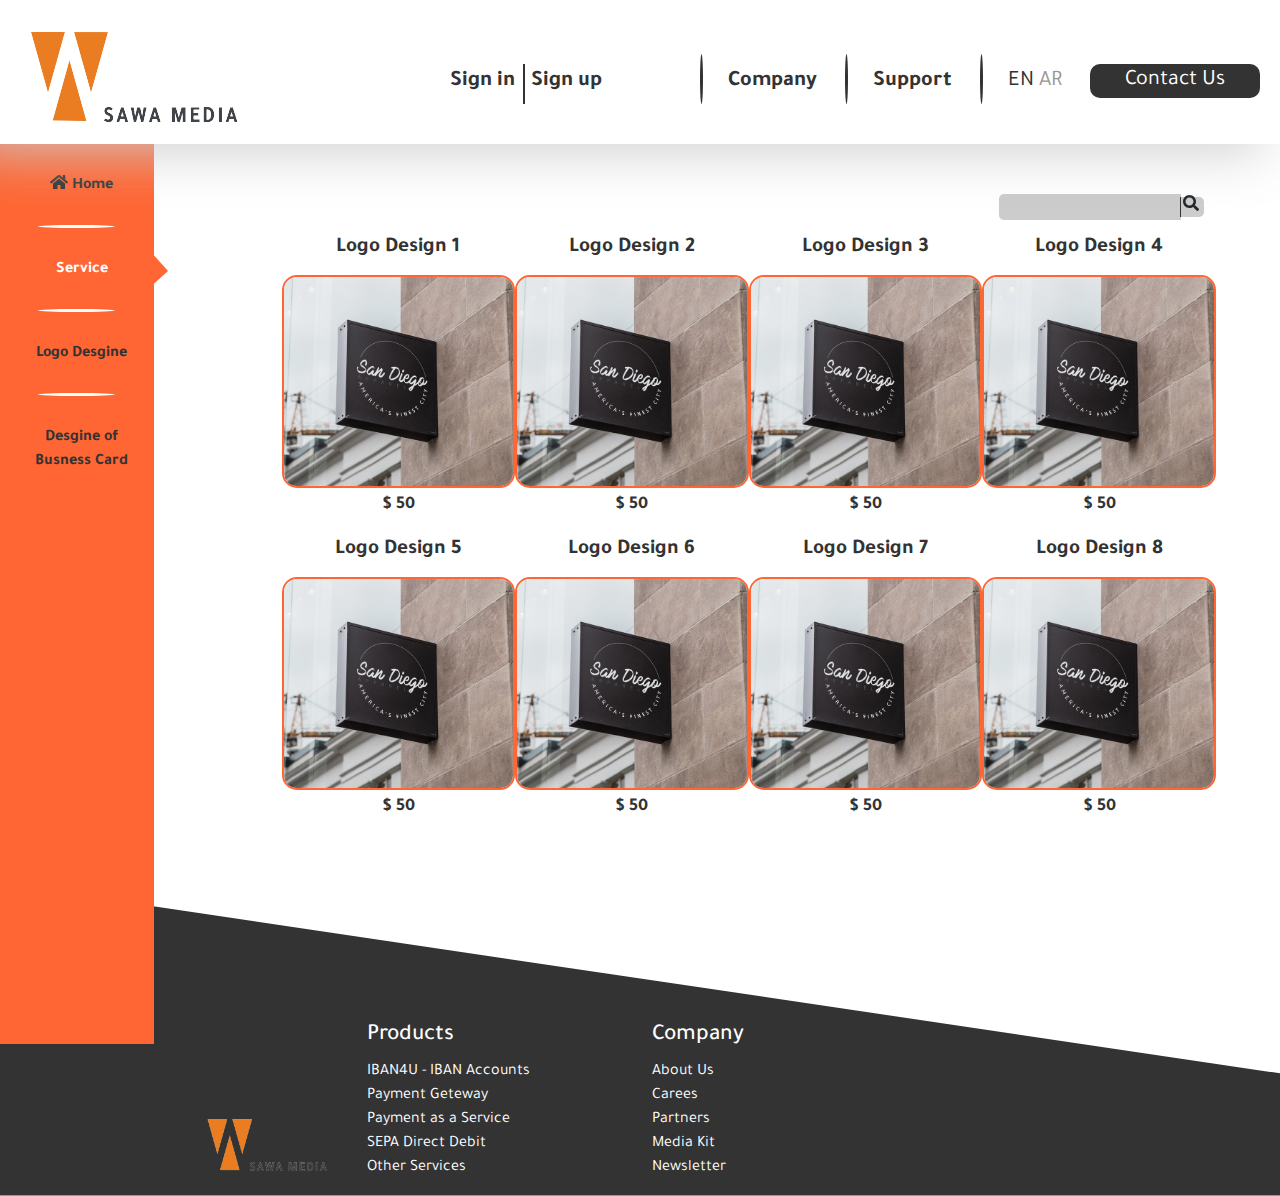
<file: service.html>
<!DOCTYPE html>
<html lang="en">
  <head>
    <meta charset="UTF-8" />
    <meta http-equiv="X-UA-Compatible" content="IE=edge" />
    <meta name="viewport" content="width=device-width, initial-scale=1.0" />
    <title>SAWA MEDIA</title>
    <link rel="stylesheet" href="./css/bootstrap.min.css" />
    <link rel="stylesheet" href="./css/fontawesome.min.css.css" />
    
    <link
      href="https://fonts.googleapis.com/css2?family=Tajawal:wght@400;700;900&display=swap"
      rel="stylesheet"
    />
    <link rel="stylesheet" href="./css/style.css" />
    <link rel="stylesheet" href="./css/responsive.css">
  </head>
  <body >
    <!-- header part start -->

    <header id="top-header">
      <nav class="navbar navbar-expand-md navbar-light py-0 main-header">
        <div class="container-fluid px-0">
          <a class="logo" href="#">
            <img src="./images/logo.png" alt="SAWA" />
          </a>
          <button
            class="navbar-toggler"
            type="button"
            data-bs-toggle="collapse"
            data-bs-target="#mynav"
            aria-controls="navbarSupportedContent"
            aria-expanded="false"
            aria-label="Toggle navigation"
          >
            <span class="navbar-toggler-icon"></span>
          </button>
          <div class="collapse navbar-collapse" id="mynav">
            <ul class="navbar-nav ms-auto mb-2 mb-lg-0">
              <li class="nav-item registation d-flex">
                <a class="nav-link signin" href="./signin.html">Sign in </a>
                <a class="nav-link" href="./signup.html">Sign up </a>
              </li>
              <li class="nav-item vector">
                <a href="" class="nav-link">Company</a>
              </li>
              <li class="nav-item vector">
                <a href="" class="nav-link">Support</a>
              </li>
              <li class="nav-item lang vector">
                <a href="" class="nav-link">EN <span>AR</span></a>
              </li>
              <li class="nav-item contact">
                <a href="./contact-us.html" class="nav-link">Contact Us</a>
              </li>
            </ul>
          </div>
        </div>
      </nav>
      <!-- left slidebar -->
      <div id="left-slide">
        
        <ul class="nav flex-column">
          <li class="nav-item">
            <a class="nav-link "   href="index.html"><i class="fas fa-home"></i> Home</a>
          </li>
          <li class="nav-item">
            <a class="nav-link active"  href="./service.html">Service</a>
          </li>
          <li class="nav-item">
            <a class="nav-link "  href="./logoDesgine.html">Logo Desgine</a>
          </li>
          <li class="nav-item">
            <a class="nav-link "  href="./busness.html">Desgine of Busness Card</a>
          </li>
         
        </ul>
      </div>
    </header>

    <!-- header part ends -->

   <!-- service page start  -->

    <!-- service part start -->

    <section id="service-page">
        <div class="container">
            <div class="search text-end">
                <form action="">
                  <input type="text" class="search-box" />
                  <span class="search-icon"> <i class="fas fa-search"></i></span>
                </form>
              </div>
            <div class="row">
                <div class="col-xl-3 col-lg-4 col-sm-6 px-0">
                    <h3 class="title"> Logo Design 1</h3>
                    <div class="img  left-radius">
                        <a href="./logopayment.html"><img src="./images/service.jpg" alt=""></a>
                    </div>
                    <h5 class="price">$ 50</h5>
                </div>
                <div class="col-xl-3 col-lg-4 col-sm-6 px-0">
                    <h3 class="title"> Logo Design 2</h3>
                    <div class="img">
                        <a href="./logopayment.html"><img src="./images/service.jpg" alt=""></a>
                    </div>
                    <h5 class="price">$ 50</h5>
                </div>
                <div class="col-xl-3 col-lg-4 col-sm-6 px-0">
                    <h3 class="title"> Logo Design 3</h3>
                    <div class="img">
                        <a href="./logopayment.html"><img src="./images/service.jpg" alt=""></a>
                    </div>
                    <h5 class="price">$ 50</h5>
                </div>
                <div class="col-xl-3 col-lg-4 col-sm-6 px-0">
                    <h3 class="title"> Logo Design 4</h3>
                    <div class="img right-radius">
                        <a href="./logopayment.html"><img src="./images/service.jpg" alt=""></a>
                    </div>
                    <h5 class="price">$ 50</h5>
                </div>
                <div class="col-xl-3  col-lg-4 col-sm-6 px-0">
                    <h3 class="title"> Logo Design 5</h3>
                    <div class="img  left-radius">
                        <a href="./logopayment.html"><img src="./images/service.jpg" alt=""></a>
                    </div>
                    <h5 class="price">$ 50</h5>
                </div>
                <div class="col-xl-3  col-lg-4 col-sm-6 px-0">
                    <h3 class="title"> Logo Design 6</h3>
                    <div class="img">
                        <a href="./logopayment.html"><img src="./images/service.jpg" alt=""></a>
                    </div>
                    <h5 class="price">$ 50</h5>
                </div>
                <div class="col-xl-3 col-lg-4 col-sm-6 px-0">
                    <h3 class="title"> Logo Design 7</h3>
                    <div class="img">
                        <a href="./logopayment.html"><img src="./images/service.jpg" alt=""></a>     
                   </div>
                    <h5 class="price">$ 50</h5>
                </div>
                <div class="col-xl-3 col-lg-4 col-sm-6 px-0">
                    <h3 class="title"> Logo Design 8</h3>
                    <div class="img right-radius">
                        <a href="./logopayment.html"><img src="./images/service.jpg" alt=""></a>
                    </div>
                    <h5 class="price">$ 50</h5>
                </div>
            </div>
        </div>
    </section>

    <!-- service part ends -->


   <!-- service page ends  -->
    
    

<!-- footer part start -->

<footer id="footer">
<div class="container">
  <div class="row">
    <div class="col-md-2 offset-xl-1 offset-md-2">
      <a href="#">
        <img class="logo" src="./images/logo.png" alt="">
      </a>
    </div>
    <div class="col-md-3 col-sm-6 mt-sm-5 product">
      <h4>Products</h4>
      <ul>
        <li><a href="">IBAN4U - IBAN Accounts</a></li>
        <li><a href="">Payment Geteway</a></li>
        <li><a href="">Payment as a Service</a></li>
        <li><a href="">SEPA Direct Debit</a></li>
        <li><a href="">Other Services</a></li>
      </ul>
    </div>
    <div class="col-md-3 col-sm-6 mt-sm-5 product company">
      <h4>Company</h4>
      <ul>
        <li><a href="">About Us</a></li>
        <li><a href="">Carees</a></li>
        <li><a href="">Partners</a></li>
        <li><a href="">Media Kit</a></li>
        <li><a href="">Newsletter</a></li>
      </ul>
    </div>
    </div>
  </div>
</div>

</footer>

<!-- footer part ends -->

    <!-- js file link -->
    <script src="./js/bootstrap.bundle.min.js"></script>
    <script src="./js/jquery-3.6.0.min.js"></script>
    <script src="./js/all.min.js"></script>
    <script src="./js/index.js"></script>
  </body>
</html>
</file>
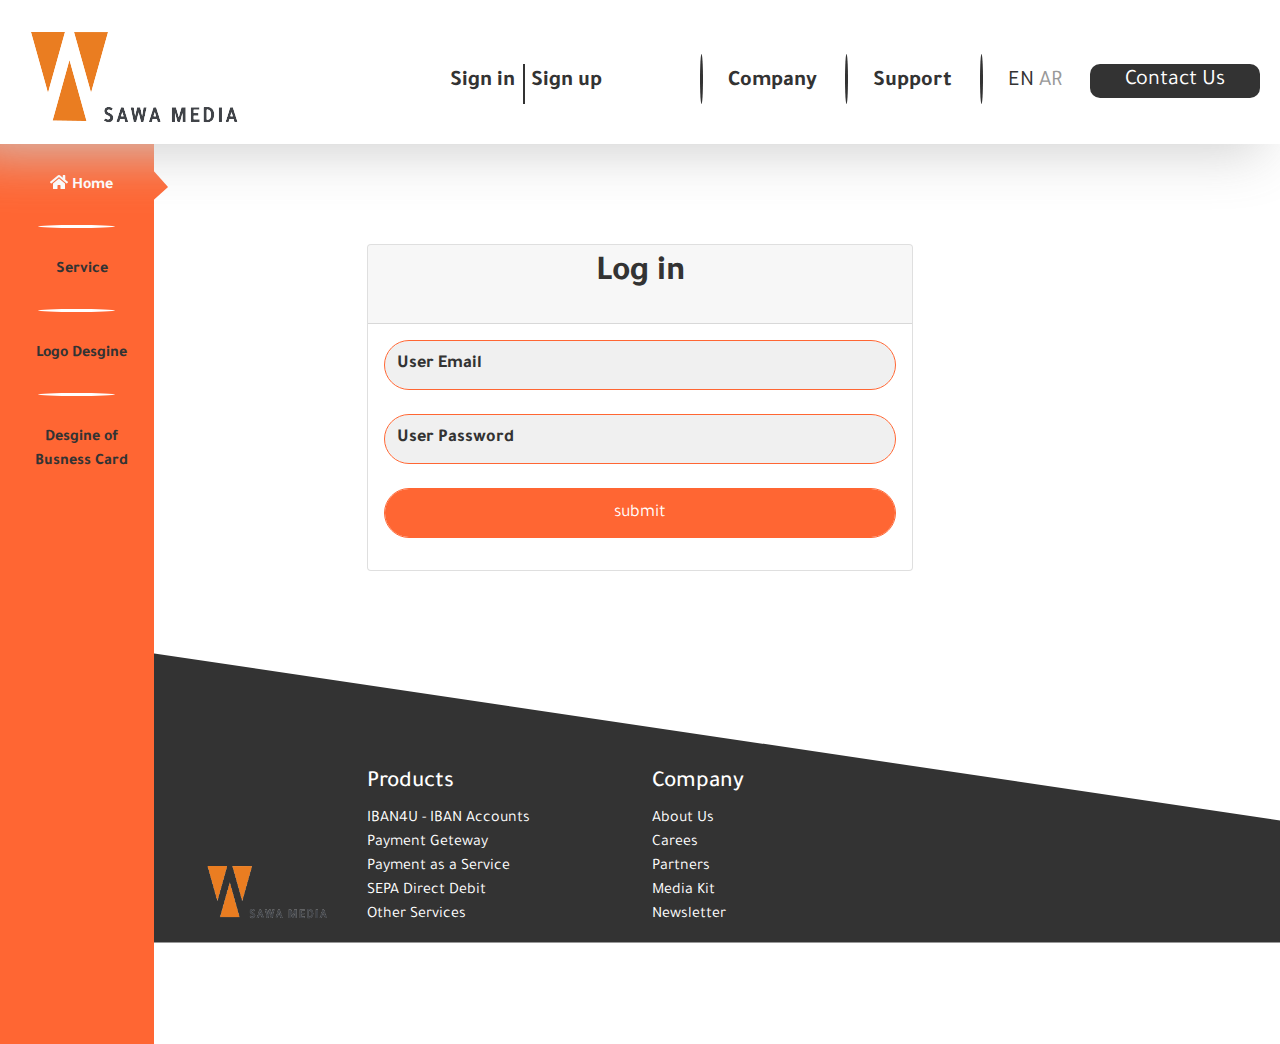
<file: signin.html>
<!DOCTYPE html>
<html lang="en">
  <head>
    <meta charset="UTF-8" />
    <meta http-equiv="X-UA-Compatible" content="IE=edge" />
    <meta name="viewport" content="width=device-width, initial-scale=1.0" />
    <title>SAWA MEDIA</title>
    <link rel="stylesheet" href="./css/bootstrap.min.css" />
    <link rel="stylesheet" href="./css/fontawesome.min.css.css" />
    
    <link
      href="https://fonts.googleapis.com/css2?family=Tajawal:wght@400;700;900&display=swap"
      rel="stylesheet"
    />
    <link rel="stylesheet" href="./css/style.css" />
    <link rel="stylesheet" href="./css/responsive.css">
  </head>
  <body>
    <!-- header part start -->

    <header id="top-header">
      <nav class="navbar navbar-expand-md navbar-light py-0 main-header">
        <div class="container-fluid px-0">
          <a class="logo" href="./index.html">
            <img src="./images/logo.png" alt="SAWA" />
          </a>
          <button
            class="navbar-toggler"
            type="button"
            data-bs-toggle="collapse"
            data-bs-target="#mynav"
            aria-controls="navbarSupportedContent"
            aria-expanded="false"
            aria-label="Toggle navigation"
          >
            <span class="navbar-toggler-icon"></span>
          </button>
          <div class="collapse navbar-collapse" id="mynav">
            <ul class="navbar-nav ms-auto mb-2 mb-lg-0">
              <li class="nav-item registation d-flex">
                <a class="nav-link signin" href="./signin.html">Sign in </a>
                <a class="nav-link" href="./signup.html">Sign up </a>
              </li>
              <li class="nav-item vector">
                <a href="" class="nav-link">Company</a>
              </li>
              <li class="nav-item vector">
                <a href="" class="nav-link">Support</a>
              </li>
              <li class="nav-item lang vector">
                <a href="" class="nav-link">EN <span>AR</span></a>
              </li>
              <li class="nav-item contact">
                <a href="./contact-us.html" class="nav-link">Contact Us</a>
              </li>
            </ul>
          </div>
        </div>
      </nav>
      <!-- left slidebar -->
      <div id="left-slide">
        
        <ul class="nav flex-column">
          <li class="nav-item">
            <a class="nav-link active" data-bs-toggle="tab" aria-current="page" href="./index.html"><i class="fas fa-home"></i> Home</a>
          </li>
          <li class="nav-item">
            <a class="nav-link" data-toggle="tab"   href="./service.html"> Service</a>
          </li>
          <li class="nav-item">
            <a class="nav-link" data-bs-toggle="tab" href="./logoDesgine.html">Logo Desgine</a>
          </li>
          <li class="nav-item">
            <a class="nav-link" data-bs-toggle="tab" href="./busness.html">Desgine of Busness Card</a>
          </li>
         
        </ul>
      </div>
    </header>

    <!-- header part ends -->

      <!-- sign up part start -->

      <section id="sign-in">
        <div class="container">

          <div class="row justify-content-center">

            <div class="col-lg-6 ">
                <div class="card">
                    <div class="card-header">
                        <div class="title">
                            <h2>Log in</h2>
                        </div>
                    </div>
                    <div class="card-body">
                        <form class="form" action="#" method="post">
                            <div class="mb-4">
                                <input  type="email" class="form-control" placeholder="User Email"></input>
                            </div>
                            <div class="mb-4">
                                <input  type="password" class="form-control" placeholder="User Password"></input>
                            </div>
                            <div class="mb-3">
                                <button type="submit" class="form-control">submit</button>
                            </div>
                           </form> 
                    </div>
                </div>
                
             
            </div>
           
          </div>
        </div>
      </section>
  
      <!-- sign up part ends -->

<!-- footer part start -->

<footer id="footer">
<div class="container">
  <div class="row">
    <div class="col-md-2 offset-xl-1 offset-md-2">
      <a href="#">
        <img class="logo" src="./images/logo.png" alt="">
      </a>
    </div>
    <div class="col-md-3 col-sm-6 mt-sm-5 product">
      <h4>Products</h4>
      <ul>
        <li><a href="">IBAN4U - IBAN Accounts</a></li>
        <li><a href="">Payment Geteway</a></li>
        <li><a href="">Payment as a Service</a></li>
        <li><a href="">SEPA Direct Debit</a></li>
        <li><a href="">Other Services</a></li>
      </ul>
    </div>
    <div class="col-md-3 col-sm-6 mt-sm-5 product company">
      <h4>Company</h4>
      <ul>
        <li><a href="./aboutus.html">About Us</a></li>
        <li><a href="">Carees</a></li>
        <li><a href="">Partners</a></li>
        <li><a href="">Media Kit</a></li>
        <li><a href="">Newsletter</a></li>
      </ul>
    </div>
    </div>
  </div>
</div>

</footer>

<!-- footer part ends -->

    <!-- js file link -->
    <script src="./js/jquery-3.6.0.min.js"></script>
    <script src="./js/bootstrap.bundle.min.js"></script>
    
    <script src="./js/all.min.js"></script>
    <script src="./js/index.js"></script>
  </body>
</html>
</file>
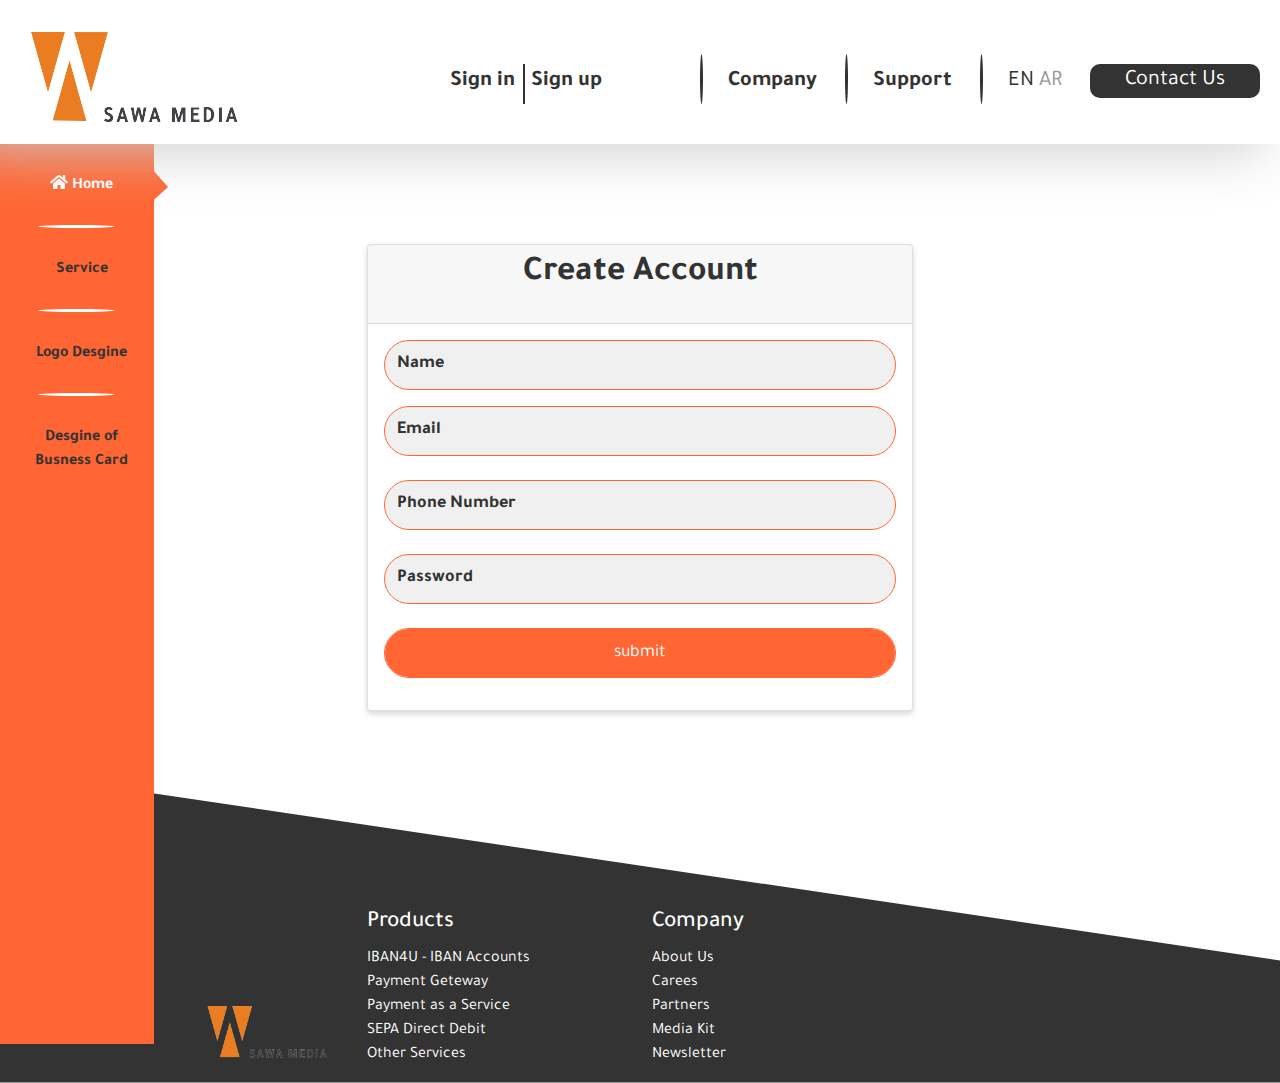
<file: signup.html>
<!DOCTYPE html>
<html lang="en">
  <head>
    <meta charset="UTF-8" />
    <meta http-equiv="X-UA-Compatible" content="IE=edge" />
    <meta name="viewport" content="width=device-width, initial-scale=1.0" />
    <title>SAWA MEDIA</title>
    <link rel="stylesheet" href="./css/bootstrap.min.css" />
    <link rel="stylesheet" href="./css/fontawesome.min.css.css" />
    
    <link
      href="https://fonts.googleapis.com/css2?family=Tajawal:wght@400;700;900&display=swap"
      rel="stylesheet"
    />
    <link rel="stylesheet" href="./css/style.css" />
    <link rel="stylesheet" href="./css/responsive.css">
  </head>
  <body>
    <!-- header part start -->

    <header id="top-header">
      <nav class="navbar navbar-expand-md navbar-light py-0 main-header">
        <div class="container-fluid px-0">
          <a class="logo" href="./index.html">
            <img src="./images/logo.png" alt="SAWA" />
          </a>
          <button
            class="navbar-toggler"
            type="button"
            data-bs-toggle="collapse"
            data-bs-target="#mynav"
            aria-controls="navbarSupportedContent"
            aria-expanded="false"
            aria-label="Toggle navigation"
          >
            <span class="navbar-toggler-icon"></span>
          </button>
          <div class="collapse navbar-collapse" id="mynav">
            <ul class="navbar-nav ms-auto mb-2 mb-lg-0">
              <li class="nav-item registation d-flex">
                <a class="nav-link signin" href="./signin.html">Sign in </a>
                <a class="nav-link" href="./signup.html">Sign up </a>
              </li>
              <li class="nav-item vector">
                <a href="" class="nav-link">Company</a>
              </li>
              <li class="nav-item vector">
                <a href="" class="nav-link">Support</a>
              </li>
              <li class="nav-item lang vector">
                <a href="" class="nav-link">EN <span>AR</span></a>
              </li>
              <li class="nav-item contact">
                <a href="./contact-us.html" class="nav-link">Contact Us</a>
              </li>
            </ul>
          </div>
        </div>
      </nav>
      <!-- left slidebar -->
      <div id="left-slide">
        
        <ul class="nav flex-column">
          <li class="nav-item">
            <a class="nav-link active" data-bs-toggle="tab" aria-current="page" href="./index.html"><i class="fas fa-home"></i> Home</a>
          </li>
          <li class="nav-item">
            <a class="nav-link" data-toggle="tab"   href="./service.html"> Service</a>
          </li>
          <li class="nav-item">
            <a class="nav-link" data-bs-toggle="tab" href="./logoDesgine.html">Logo Desgine</a>
          </li>
          <li class="nav-item">
            <a class="nav-link" data-bs-toggle="tab" href="./busness.html">Desgine of Busness Card</a>
          </li>
         
        </ul>
      </div>
    </header>

    <!-- header part ends -->

      <!-- sign up part start -->

      <section id="sign-up">
        <div class="container">

          <div class="row justify-content-center">

            <div class="col-lg-6 col-md-8 col-sm-9">
                <div class="card">
                    <div class="card-header">
                        <div class="title">
                            <h2>Create Account</h2>
                        </div>
                    </div>
                    <div class="card-body">
                        <form class="form" action="#" method="post">
                            <div class="mb-3">
                             <input  type="text" class="form-control" placeholder="Name"></input>
                            </div>
                            <div class="mb-4">
                                <input  type="email" class="form-control" placeholder="Email"></input>
                            </div>
                            <div class="mb-4">
                                <input  type="text" class="form-control" placeholder="Phone Number"></input>
                            </div>
                            <div class="mb-4">
                                <input  type="password" class="form-control" placeholder="Password"></input>
                            </div>
                            <div class="mb-3">
                                <button type="submit" class="form-control">submit</button>
                            </div>
                           </form> 
                    </div>
                </div>
                
             
            </div>
           
          </div>
        </div>
      </section>
  
      <!-- sign up part ends -->

<!-- footer part start -->

<footer id="footer">
<div class="container">
  <div class="row">
    <div class="col-md-2 offset-xl-1 offset-md-2">
      <a href="#">
        <img class="logo" src="./images/logo.png" alt="">
      </a>
    </div>
    <div class="col-md-3 col-sm-6 mt-sm-5 product">
      <h4>Products</h4>
      <ul>
        <li><a href="">IBAN4U - IBAN Accounts</a></li>
        <li><a href="">Payment Geteway</a></li>
        <li><a href="">Payment as a Service</a></li>
        <li><a href="">SEPA Direct Debit</a></li>
        <li><a href="">Other Services</a></li>
      </ul>
    </div>
    <div class="col-md-3 col-sm-6 mt-sm-5 product company">
      <h4>Company</h4>
      <ul>
        <li><a href="">About Us</a></li>
        <li><a href="">Carees</a></li>
        <li><a href="">Partners</a></li>
        <li><a href="">Media Kit</a></li>
        <li><a href="">Newsletter</a></li>
      </ul>
    </div>
    </div>
  </div>
</div>

</footer>

<!-- footer part ends -->

    <!-- js file link -->
    <script src="./js/jquery-3.6.0.min.js"></script>
    <script src="./js/bootstrap.bundle.min.js"></script>
    
    <script src="./js/all.min.js"></script>
    <script src="./js/index.js"></script>
  </body>
</html>
</file>
<file: css/style.css>
/* 
Tempalte Name: SAWA MEDIA
Author : Md Mehedi
AuthorURL: https://www.creativeitinstitute.com
version: 1.0.99

table of content
------------------------
01/ header

*/
* {
  margin: 0;
  padding: 0;
  box-sizing: border-box;
}
ul,
li,
ol {
  list-style-type: none;
}
a {
  text-decoration: none;
}
a,
h1,
h2,
h3,
h4,
h5,
h6,
ul,
ol,
li {
  padding: 0;
}
body {
  font-family: "Tajawal", sans-serif;
}

/* header part css here */
#top-header {
  background-color: white;
  
}
.main-header{
  box-shadow: -25px 1px 54px 8px rgba(204, 204, 204, 0.88);
  -webkit-box-shadow: -25px 1px 54px 8px rgba(204, 204, 204, 0.88);
  -moz-box-shadow: -25px 1px 54px 8px rgba(204, 204, 204, 0.88);
  z-index: 2000;
  /* transform: .5s;
  -webkit-transform: .5s;
  -moz-transform: .5s;
  -ms-transform: .5s;
  -o-transform: .5s; */
}
.logo {
  margin: 30px 0 20px 30px;
}
#mynav ul li.registation{
    margin-right: 90px;
    padding-top: 20px;
}
#mynav ul li a{
    font-size: 22px;
    line-height: 20px;
    font-weight: 700;
    color: #333;
    position: relative;
}
#mynav ul li.contact a,
#mynav ul li.lang a{
    font-weight: 400;
}
#mynav ul li.lang a span{
    color: #999;
}
.signin::before{
    position: absolute;
    content: '';
    width: 2px;
    height: 40px;
    background-color: #333;
    top: 0px;
    right: -2px;
}
#mynav ul li.contact a{
    padding: 7px 35px;
    line-height: 20px;
   background-color: #333;
    color: #fff;
    margin-right: 20px;
    border-radius: 10px;
    -webkit-border-radius: 10px;
    margin-top: 20px;
}
#mynav ul li.vector{
  padding: 20px 20px 0px 20px;
  position: relative;
}
#mynav ul li.vector::after{
  content: '';
  position: absolute;
  left: 0;
  top: 10px;
  width: 3px;
  height: 50px;
  background-color: #333;
  border-radius: 50%;
  -webkit-border-radius: 50%;
}
.menu-fixed{
  position: fixed;
  top: 0;
  left: 0;
  right: 0;
  background: #fff;
  z-index: 2000;
  box-shadow: -25px 1px 54px 8px rgba(204, 204, 204, 0.88);
  -webkit-box-shadow: -25px 1px 54px 8px rgba(204, 204, 204, 0.88);
  -moz-box-shadow: -25px 1px 54px 8px rgba(204, 204, 204, 0.88);
  transition:.5s ;
  -webkit-transition:.5s ;
}

/* left slide start */
#left-slide{
  position: absolute;
  left: 0;
  top: 144px;
  width: 12%;
  background: #ff6633;
  z-index: 10;
 bottom: 0;
 height: 100vh;
}
.fixed{
  position: fixed !important;
  transform: .5s;
  bottom: 0;
  -webkit-transform: .5s;
  -moz-transform: .5s;
  -ms-transform: .5s;
  -o-transform: .5s;
}
#left-slide ul li a{
  position: relative;
  padding: 30px  10px 30px 20px;
  color: #333;
  font-size: 16px;
  font-weight: 700;
  text-align: center;
}
#left-slide ul li a.active{
  color: #fff;
}
#left-slide ul li a.active::after{
  content: '';
  position: absolute;
  width: 25px;
  height: 22px;
  background: #ff6633;
  right: -7%;
  transform: rotate(48deg);
  -webkit-transform: rotate(48deg);
  -moz-transform: rotate(48deg);
  -ms-transform: rotate(48deg);
  -o-transform: rotate(48deg);
  z-index: -1;
}
#left-slide ul li a::before{
  content: '';
  position: absolute;
  bottom: 0;
  width: 50%;
  height: 3px;
  background-color: #fff;
  border-radius: 50%;
  -webkit-border-radius: 50%;
  left: 25%;
}
#left-slide ul li:last-child a::before{
  display: none;
}

/* media section css */

#payment .search,
#service-page .search,
#media .search{
  margin-top: 3%;
}
#payment .search .search-box,
#service-page .search .search-box,
#media .search .search-box{
  width: 20%;
  height: 26px;
  background-color: #ccc;
  border: 0;
  text-align: center;
  border-radius: 5px 0 0 5px;
  -webkit-border-radius: 5px 0 0 5px;
}
#media .search input:focus-visible{
  border:0;
}
#payment .search .search-icon,
#service-page .search .search-icon,
#media .search .search-icon{
  padding: 2px 5px 2px 2px;
  background-color: #ccc;
  margin-left: -5px;
  border-left: 1px solid #333;
  border-radius: 0 5px 5px 0;
  -webkit-border-radius: 0 5px 5px 0;
}
#media .content {
  position: relative;
}
#media .content::before{
  content: '';
  position: absolute;
  right: 0;
  top: 20%;
  width: 3px;
  height: 50%;
  background-color: #333;
  border-radius: 50%;
  -webkit-border-radius: 50%;
  -moz-border-radius: 50%;
  -ms-border-radius: 50%;
  -o-border-radius: 50%;
}
#media .content h2{
  font-size: 27px;
  color: #333;
  font-weight: 700;
  letter-spacing: 5px;
  margin-bottom: 5%;
}
#media .content p{
  font-weight: 700;
  font-size: 20px;
  padding-right: 10%;
  letter-spacing: 1px;
  color: #666;
}
#media .right-img img{
  display: block;
  height: auto;
}
#media .payment h2{
  font-size: 27px;
  font-weight: 700;
  color: #333;
}
#media .payment .pyment_img{
  margin-top: 20px;
  width: 80%;
}
#media .payment .pyment_img  li{
  margin-left: 10%;
}


/* secvice pars css */
#service{
  margin-top: 50px;
}
.secvice-content p{
  font-size: 20px;
  font-weight: 700;
  color: #666;
  margin-top: 10%;
  
}
#service .img{
  background-color: #666;
  margin-bottom: 30px;
  border-radius: 10px;
  -webkit-border-radius: 10px;
  -moz-border-radius: 10px;
  -ms-border-radius: 10px;
  -o-border-radius: 10px;
}
#service .img img{
  width: 100%;
  border-radius:15px 15px 0 0 ;
  -webkit-border-radius:15px 15px 0 0 ;
  -moz-border-radius:15px 15px 0 0 ;
  -ms-border-radius:15px 15px 0 0 ;
  -o-border-radius:15px 15px 0 0 ;
}

 .icon a{
 padding: 5px 20%;
 display: block;
 color: #fff;
}

/* footer part css */

#footer{
  margin-top: 50px ;
  padding-top: 100px;
  background-color: #333;
  clip-path: polygon(0 3%, 100% 62%, 100% 100%, 0% 100%);
}
#footer .logo{
  width: 72%;
  margin-top: 87%;
}
#footer .product h4{
  font-size: 23px;
  color: #fff;
}
#footer .product ul {
  margin-top: 10px;
}
#footer .product li a{
font-size: 16px;
color: #fff;
}

/* service page css  */

#service-page{
  margin: 50px 5% 0 22%;
}

#service-page .title{
  font-size: 21px;
  font-weight: 700;
  color: #333;
  text-align: center;
  margin: 15px 0;
}
#service-page .img img{
 width: 100%;
 border: 2px solid #ff6633;
 border-radius: 15px;
}

.description .price,
#service-page .price{
  text-align: center;
  color: #333;
  font-weight: 700;
  font-size: 18px;
  line-height: 24px;
  margin:  5px 0;
}

/* payment page css */
#payment .title{
  font-size: 22px;
  font-weight: 700;
  color: #333;
  margin: 10px 0;
}
#payment .img{
  width: 90%;
  position: relative;
}
#payment .img img{
  width: 100%;
  border: 3px solid #333;
}
#payment .img a{
  position: absolute;
  top: 50%;
  right: -10%;
  color: #ff6633;
  font-size: 20px;
}
#payment .paypal-btn {
  margin: 30px 0;
  display: inline-block;
  padding: 10px 80px;
  background-color: rgba(228, 225, 225, .3);
  border-radius: 50px;
  -webkit-border-radius: 50px;
}
#payment .payment-btn-group{
  padding: 10px 20px;
  background-color: rgba(228, 225, 225, .3);
  border-radius: 50px;
  -webkit-border-radius: 50px;
}
.description {
  padding: 70px 0;
  text-align: center;
}
.description h2{
  font-size: 30px;
  font-weight: 700;
  letter-spacing: 05px;
  color: #333;
}
.description p{
  color: #666;
  font-size: 27px;
  font-weight: 700;
  text-align: left;
  padding-left: 30px;
  letter-spacing: 2px;
  margin: 50px 0;
}

/* sign-up page css start */
#sign-up{
  margin-top: 100px;
  margin-bottom: 50;
}
#sign-up .card{
  box-shadow: rgb(0 0 0 / 16%) 0px 3px 6px;
}
#sign-in .title h2,
#sign-up .title h2{
  font-size: 35px;
  font-weight: 700;
  color: #333;
  margin-bottom: 20px;
  text-align: center;
}
#sign-in .form button,
#sign-in .form input,
#sign-up .form button,
#sign-up .form input{
  background-color: rgba(204, 204, 204,.3);
  border-radius: 50px;
  -webkit-border-radius: 50px;
  -moz-border-radius: 50px;
  color: #333;
  height: 50px;
  border: 1px solid #ff6633;
}
#sign-in .form input::placeholder,
#sign-up .form input::placeholder{
  color: #333;
  font-weight: 700;
  font-size: 18px;
}
#sign-in .form input:focus,
#sign-up .form input:focus{
  border-color: #ccc;
  box-shadow: none;
}
#sign-in .form button,
#sign-up .form button{
  background-color: #ff6633;
  color: #fff;
  font-size: 18px;
}
#sign-in{
  margin-top: 100px;
  margin-bottom: 50px;
}
/* contact us page */

#contact-us{
  margin-top: 100px;
  margin-bottom: 50px;
}
.contact-us{
  box-shadow: rgb(0 0 0 / 16%) 0px 3px 6px;

}
#contact-us h2{
  font-size: 35px;
  font-weight: 700;
  margin: 20px 0;
}

#contact-us .left-side input{
  border-radius: 50px;
  -webkit-border-radius: 50px;
  -moz-border-radius: 50px;
  -ms-border-radius: 50px;
  -o-border-radius: 50px;
}
#contact-us .left-side textarea{
  border-radius: 10px;
  -webkit-border-radius: 10px;
  -moz-border-radius: 10px;
  -ms-border-radius: 10px;
  -o-border-radius: 10px;
}
#contact-us .left-side .btn{
  padding: 7px 30px;
  background-color: rgba(209, 201, 201, 0.88);
  border-radius: 50px;
  -webkit-border-radius: 50px;
  color: #ff6633;
  font-size: 20px;
  font-weight: 700;
}
#contact-us .right-side p{
  font-size: 18px;
  color: #999;
}
#contact-us .right-side ul{
margin: 20px 0;
}
#contact-us .right-side ul li{
padding:0 6% ;

}
#contact-us .right-side ul li a{
  background-color: #666;
  display:block;
  border-radius: 50%;
  -webkit-border-radius: 50%;
  -moz-border-radius: 50%;
  -ms-border-radius: 50%;
  -o-border-radius: 50%;
  color: #fff;
  height: 30px;
  width: 30px;
  text-align: center;
  line-height: 30px;
}
</file>
<file: css/responsive.css>
@media (min-width: 1200px) and (max-width: 1399px) {
}
@media (min-width: 992px) and (max-width: 1199px) {
  .main-header .logo {
    margin: 20px 0 20px 20px;
  }
  #mynav ul li a {
    font-size: 17px;
    line-height: 15px;
  }
  #left-slide {
    top: 135px;
    width: 12%;
  }
  #left-slide ul li a {
    position: relative;
    padding: 15px 10px 9px 20px;
  }
  #mynav ul li.contact a {
    padding: 10px 25px;
  }
  .menu-fixed {
    padding-right: 70px;
  }
  
  #footer {
    clip-path: polygon(0 3%, 100% 53%, 100% 100%, 0% 100%);
  }
  #mynav ul li.vector {
    padding: 20px 20px 0px 12px;
  }

  /* service page */
  #service-page{
    margin-left: 21%;
     margin-right: 5%;
   }
   #footer .logo {
    width: 80%;
    margin-top: calc(100% + 10%);
}
   
}
@media (min-width: 768px) and (max-width: 991px) {


  #payment .search .search-box, #service-page .search .search-box {
    width: 40%;
   }
  .main-header .logo {
    margin: 20px 0 20px 20px;
  }
  #mynav ul li a {
    font-size: 16px;
    line-height: 15px;
  }
  #mynav ul li.registation {
    margin-right: 55px;
  }
  #mynav ul li.vector {
    padding: 20px 10px 0px 13px;
  }
  #mynav ul li a {
    font-size: 12px;
  }
  #mynav ul li.contact a {
    padding: 10px 20px;
  }
  #left-slide {
    top: 134px;
  }
  #left-slide ul li a {
    padding: 15px 10px 15px 10px;
  }
  #left-slide ul li a {
    font-size: 15px;
  }

  #media .right-img img {
    width: 100%;
  }
  #media .payment {
    margin-top: 20px;
  }
  #media .payment .pyment_img li {
    margin-left: 5%;
  }
  #media .content::before {
    height: 68%;
  }
  #footer .company {
    margin-top: 38px;
  }

  /* service page */
  #service-page{
    margin-left: 16%;
     margin-right: 12%;
   }

   .description p {
    color: #666;
    font-size: 23px;
    font-weight: 700;
    text-align: left;
    padding-left: 11px;
    letter-spacing: 1px;
    margin: 10px 0;
   }
   #footer .logo {
    width: 80%;
    margin-top: 58%;
}
#contact-us .right-side p {
  font-size: 15px;
}
#contact-us .right-side ul li {
  padding: 0 4%;
}
}

@media (min-width: 576px) and (max-width: 767px) {
  #payment .search .search-box, #service-page .search .search-box {
    width: 40%;
   }
  .navbar-light .navbar-toggler {
    margin-right: 10px;
  }
  .main-header .logo {
    margin: 20px 0 20px 20px;
  }
  #mynav {
    background-color: #fff;
  }
  #mynav ul {
    text-align: center;
  }
  #mynav ul li.registation {
    padding-top: 20px;
    margin-right: 0;
    justify-content: center;
  }
  #mynav ul li.registation a {
    padding: 10px;
  }
  #mynav ul li.vector::after {
    display: none;
  }
  #left-slide {
    top: 86px;
  }
  #left-slide ul li a {
    position: relative;
    padding: 19px 10px 20px 12px;
  }
  #left-slide ul li a {
    font-size: 13px;
  }
  #media .payment,
  #media .right-img,
  #media .content {
    padding-left: 12%;
  }
  #media .right-img img {
    width: 100%;
  }
  #media .content p {
    margin-bottom: 30px;
  }
  #media .payment .pyment_img li {
    margin-left: 5%;
  }
  #media .content::before {
    right: 0;
    top: unset;
    width: 50%;
    height: 3px;
    bottom: 0;
    left: 25%;
  }
  .secvice-content {
    padding-left: 12%;
  }
  #service .img {
    margin-left: 20%;
    margin-top: 20px;
    width: 70%;
  }
  .secvice-content p{
    padding: 0 10%;
  }
  #footer {
    padding-top: 0;
    clip-path: none;
    margin-left: 12%;
    text-align: center;
    margin-bottom: 0;
  }
  #top-header .logo img{
      width: 100px;
     
  }
  #footer .logo {
    margin-top: 10px;
  }
 


   /* service page */
   #service-page{
    margin-left: 16%;
     margin-right: 12%;
   }
   #payment .img {
    width: 70%;
    position: relative;
    margin-left: 10%;
}
#payment .payment-btn-group {
  width: 90%;
}
.description p {
  color: #666;
  font-size: 23px;
  font-weight: 700;
  text-align: left;
  padding-left: 100px;
  letter-spacing: 2px;
  margin: 32px 0;
}
#contact-us h2 {
  font-size: 25px;
}
#contact-us .right-side p {
  font-size: 13px;
}
#contact-us .right-side ul li {
  padding: 0 2%;
}
}
@media (max-width: 575px) {
    #mynav ul li.registation a {
        padding: 10px;
      }
      .logo {
        margin: 21px 0 20px 30px;
    }
    .menu-fixed {
      position: fixed;
      top: 0px;
    }
      #mynav ul li.vector::after {
        display: none;
      }
      #mynav {
        background-color: #fff;
      }
      #mynav ul {
        text-align: center;
      }
      #mynav ul li.registation {
        padding-top: 20px;
        margin-right: 0;
        justify-content: center;
      }
    #left-slide{
        width: 20%;
    }
    #top-header .logo img{
        width: 100px;
    }
    #left-slide{
        top: 86px;
    }
    #left-slide ul li a {
      position: relative;
      padding: 11px 4px 20px 5px;
    }
    #left-slide ul li a{
        font-size: 15px;
    }
    .menu-fixed .navbar-toggler{
        margin-right: 15%;
        margin-top: 2%;
    }
    .menu-fixed .logo{
        margin-top: 0px;
        padding-top: 30px;
    }
    #media .payment,
    #media .right-img,
    #media .content {
      padding-left: 27%;
    }
    #footer {
        padding-top: 0;
        clip-path: none;
        margin-left: 12%;
        text-align: center;
        margin-bottom: 0;
      }
      #media .content h2 {
        font-size: 20px;
        margin-top: 20px;
        letter-spacing: 2px;
      }
      #media .content p {
        font-size: 16px;
        line-height: 24px;
        margin-bottom: 30px;
    }
    #media .right-img img {
        width: 80%;
        margin-top: 30px;
      }
      #media .content::before {
        right: 0;
        top: unset;
        width: 50%;
        height: 3px;
        bottom: -2%;
        left: 25%;
      }
      #media .payment .pyment_img li {
        margin-left: 0%;
    }
    #media .payment .pyment_img li img{
        width: 50px;
    }
    #service .secvice-content {
        margin-left: 30%;
        width: 90%;
    }
    .secvice-content p {
        font-size: 14px;
       padding-left: 10px;
       padding-right: 20px;
       margin-right: 10px;
    }
    #service .img{
        width: 60%;
        margin-left: 24%;
    }
    #service-page .search .search-box, #media .search .search-box {
      width: 50%;
    }
    #footer .logo {
      width: 60%;
      margin-top: 20px;
  }


     /* service page */
  #service-page{
    margin-left: 25%;
     margin-right: 12%;
   }
   #payment .img {
    width: 70%;
    position: relative;
    margin-left: 20%;
}
#payment .img a {
  position: absolute;
  top: unset;
  right: unset;
  color: #ff6633;
  font-size: 20px;
  bottom: -35px;
  left: 40%;
}
#payment .paypal-btn {
  margin: 46px 0;
  display: inline-block;
  padding: 7px 45px;
}
#payment .payment-btn-group {
  padding: 10px 20px;
  margin-left: 10%;
  margin-right: 10%;
}
.description h2 {
  letter-spacing: 1px;
}
.description p {
  font-size: 17px;
  padding-left: 20%;
  letter-spacing: 1px;
  margin: 16px 0;
  padding-right: 10px;
}
#payment .search, #service-page .search, #media .search {
  margin-top: 3%;
  margin-right: 10%;
}
#footer ul{
  text-align: left;
  margin-left: 25%;
}
#sign-in ,
#sign-up {
  margin-left: 22%;
}
#sign-in .title h2 ,
#sign-up .title h2 {
  font-size: 19px;
  margin-bottom: 5px;
}
#sign-in .form input::placeholder,
#sign-up .form input::placeholder{
font-size: 15px;
}
#contact-us {
  margin-top: 60px;
  margin-left: 19%;
}
}
</file>
